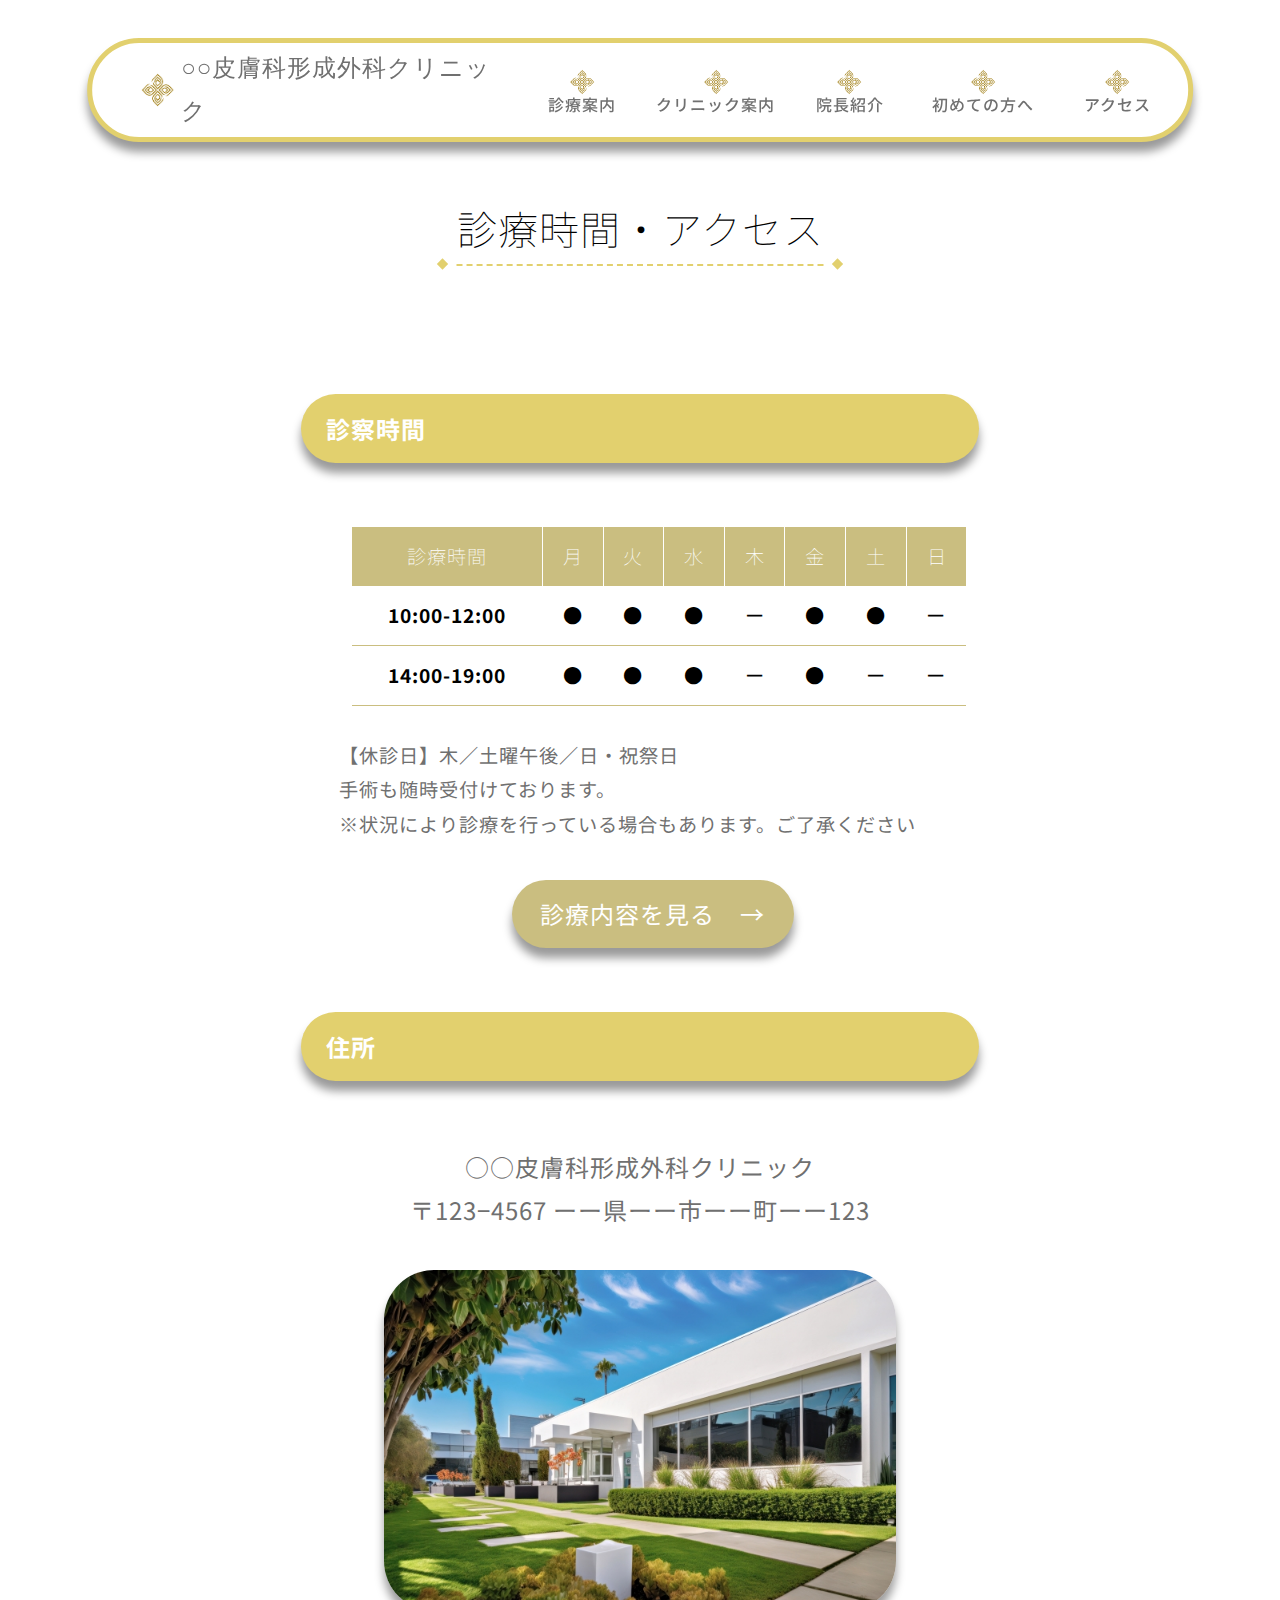
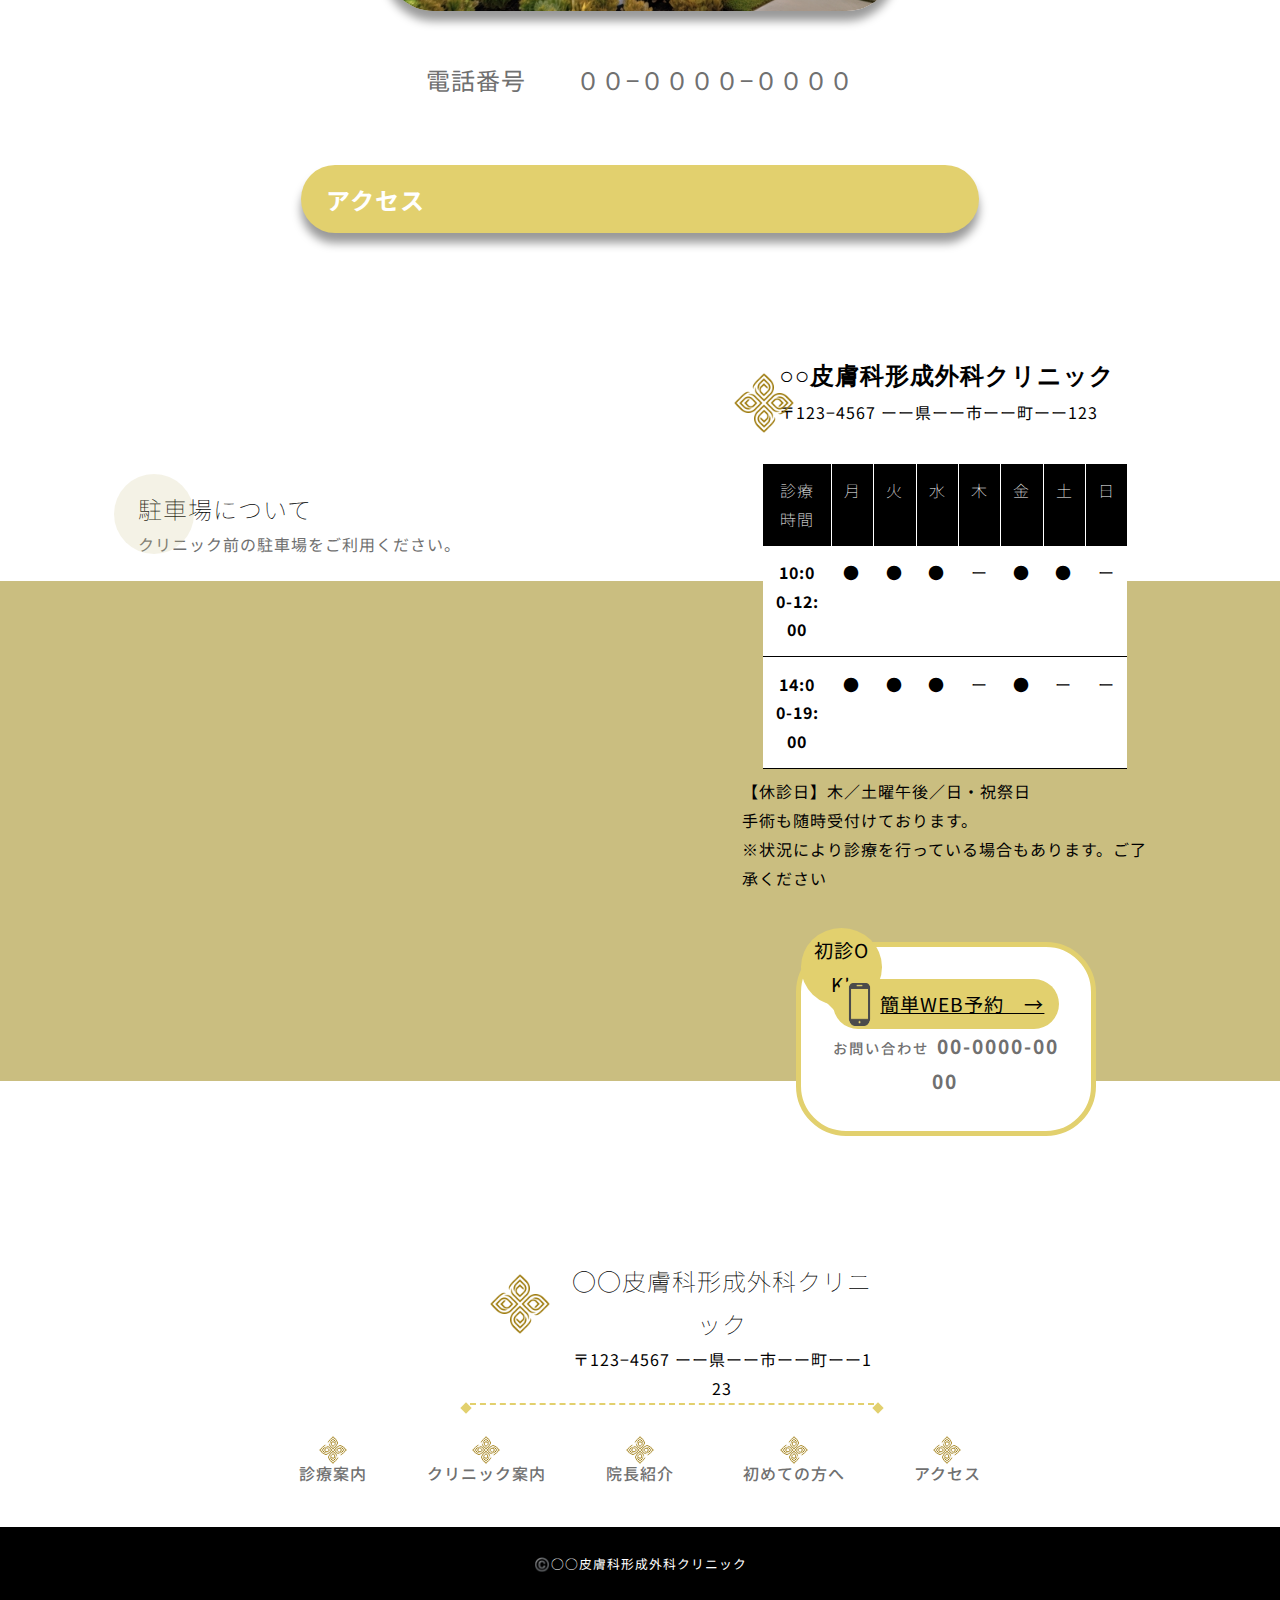
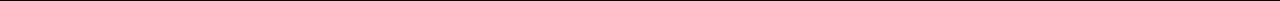
<file: access.html>
<!DOCTYPE html>
<html>
<meta charset="UTF-8">
<title>WithCode -HP①-</title>
<meta name="description" content="WithCodeのHP①の課題です。">
<meta name="keywords" content="IT,プログラミング,フリーランス,副業">
<meta name="viewport" content="width=device-width, initial-scale=1.0">
<!-- OGP -->
<meta property="og:url" content="本番環境URL">
<meta property="og:type" content="website">
<meta property="og:title" content="WithCode -HP①-">
<meta property="og:description" content="WithCodeのHP①の課題です。">
<meta property="og:site_name" content="HP①">
<meta property="og:image" content="本番環境URL/img/logo.png">
<!-- ICON -->
<link rel="icon" href="favicon.ico">
<link rel="apple-touch-icon" sizes="180×180" href="本番環境URL/img/logo.png">
<!-- CSS-外部 -->
<link rel="preconnect" href="https://fonts.googleapis.com">
<link rel="preconnect" href="https://fonts.gstatic.com" crossorigin>
<link href="https://fonts.googleapis.com/css2?family=Noto+Sans+JP:wght@400;500;700&display=swap" rel="stylesheet">
<link rel="stylesheet" href="https://cdnjs.cloudflare.com/ajax/libs/font-awesome/6.1.1/css/all.min.css">
<!-- CSS-内部 -->
<link rel="stylesheet" type="text/css" href="css/reset.css">
<link rel="stylesheet" type="text/css" href="css/common-main.css">
<link rel="stylesheet" type="text/css" href="css/access.css">
<link rel="stylesheet" type="text/css" href="css/common-sub.css">

<header class="header" id="header">
  <div class="header-wrap">
    <div class="header-wrap__logo">
      <a href="index.html">
        <img src="img/logo-removebg-preview.png" alt="ロゴ画像">
      </a>
    </div>
    <a href="index.html">
      <div class="header-wrap__ttl">
        ○○皮膚科形成外科クリニック
      </div>
    </a>
    <div class="header-wrap__nav">
      <ul class="header-wrap__nav__list">
        <li class="header-wrap__nav__list__item">
          <img src="img/logo-removebg-preview.png">
          <a href="guide.html">診療案内</a>
        </li>
        <li class="header-wrap__nav__list__item">
          <img src="img/logo-removebg-preview.png">
          <a href="intro.html">クリニック案内</a>
        </li>
        <li class="header-wrap__nav__list__item">
          <img src="img/logo-removebg-preview.png">
          <a href="dr.html">院長紹介</a>
        </li>
        <li class="header-wrap__nav__list__item">
          <img src="img/logo-removebg-preview.png">
          <a href="first.html">初めての方へ</a>
        </li>
        <li class="header-wrap__nav__list__item">
          <img src="img/logo-removebg-preview.png">
          <a href="access.html">アクセス</a>
        </li>
      </ul>
    </div>
  </div>
</header>
<body>
  <div class="time-acc">
    <section class="top" id="top">
      <div class="top-wrap __inner">
        <div class="top-wrap__ttl">
          <h2 class="ttl f-ttl">診療時間・アクセス</h2>
        </div>
      </div>
      <div class="top-wrap__sub-ttl">
        <h2 class="ttl d-ttl">診察時間</h2>
      </div>
      <div class="top-wrap__time">
        <div class="acc-wrap__right__block">
          <div class="acc-wrap__right__block__table">
            <table>
              <tr>
                <th><span>診療時間</span></th>
                <td class="week"><span>月</span></td>
                <td class="week"><span>火</span></td>
                <td class="week"><span>水</span></td>
                <td class="week"><span>木</span></td>
                <td class="week"><span>金</span></td>
                <td class="week"><span>土</span></td>
                <td class="week"><span>日</span></td>
              </tr>
              <tr>
                <th>10:00-12:00</th>
                <td>●</td>
                <td>●</td>
                <td>●</td>
                <td>ー</td>
                <td>●</td>
                <td>●</td>
                <td>ー</td>
              </tr>
              <tr>
                <th>14:00-19:00</th>
                <td>●</td>
                <td>●</td>
                <td>●</td>
                <td>ー</td>
                <td>●</td>
                <td>ー</td>
                <td>ー</td>
              </tr>
            </table>
          </div>
        </div>
        <div class="acc-wrap__right__sub">
          <p>【休診日】木／土曜午後／日・祝祭日<br>
            手術も随時受付けております。<br>
            ※状況により診療を行っている場合もあります。ご了承ください</p>
        </div>
      </div>
      <div class="top-wrap__item__btn">
        <a href="guide.html">診療内容を見る　→</a>
      </div>
    </section>
    <section class="add" id="add">
      <div class="add-wrap __inner">
        <div class="add-wrap__sub-ttl">
          <h2 class="ttl d-ttl">住所</h2>
        </div>
        <div class="add-wrap__txt">
          <p>○○皮膚科形成外科クリニック</p>
          <p>〒123−4567 ーー県ーー市ーー町ーー123</p>
        </div>
        <div class="add-wrap__item">
          <img src="img/gaikan.jpg">
        </div>
        <div class="add-wrap__txt">
          <p>電話番号　　００−００００−００００</p>
        </div>
      </div>
    </section>
  </div>
  <section class="map" id="map">
      <div class="map-wrap __inner">
        <div class="add-wrap__sub-ttl">
          <h2 class="ttl d-ttl">アクセス</h2>
        </div>
        <div class="map-wrap__acc">
          <div class="map-wrap__acc__left">
            <div class="map-wrap__acc__right__car">
              <div class="map-wrap__acc__right__car__ttl">
                <h2>駐車場について</h2>
              </div>
              <div class="map-wrap__acc__right__car__txt">
                <p>クリニック前の駐車場をご利用ください。</p>
              </div>
            </div>
            <div class="map-wrap__acc__left__item1">
              <iframe
                src="https://www.google.com/maps/embed?pb=!1m18!1m12!1m3!1d2196.955138675984!2d136.88059321984647!3d35.17079378624114!2m3!1f0!2f0!3f0!3m2!1i1024!2i768!4f13.1!3m3!1m2!1s0x600376e794d78b89%3A0x81f7204bf8261663!2z5ZCN5Y-k5bGL6aeF!5e0!3m2!1sja!2sjp!4v1684241279510!5m2!1sja!2sjp"
                width="600" height="450" style="border:0;" allowfullscreen="" loading="lazy"
                referrerpolicy="no-referrer-when-downgrade"></iframe>
            </div>
          </div>
          <div class="map-wrap__acc__right">
            <div class="map-wrap__acc__right__ttl">
              <div class="map-wrap__acc__right__ttl__log">
                <img src="img/logo-removebg-preview.png">
              </div>
              <div class="map-wrap__acc__right__ttl__name">
                <h2>○○皮膚科形成外科クリニック</h2>
                <p>〒123−4567 ーー県ーー市ーー町ーー123</p>
              </div>
            </div>
            <div class="acc-wrap__right__block">
              <div class="acc-wrap__right__block__table1">
                <table>
                  <tr>
                    <th><span>診療時間</span></th>
                    <td class="week"><span>月</span></td>
                    <td class="week"><span>火</span></td>
                    <td class="week"><span>水</span></td>
                    <td class="week"><span>木</span></td>
                    <td class="week"><span>金</span></td>
                    <td class="week"><span>土</span></td>
                    <td class="week"><span>日</span></td>
                  </tr>
                  <tr>
                    <th>10:00-12:00</th>
                    <td>●</td>
                    <td>●</td>
                    <td>●</td>
                    <td>ー</td>
                    <td>●</td>
                    <td>●</td>
                    <td>ー</td>
                  </tr>
                  <tr>
                    <th>14:00-19:00</th>
                    <td>●</td>
                    <td>●</td>
                    <td>●</td>
                    <td>ー</td>
                    <td>●</td>
                    <td>ー</td>
                    <td>ー</td>
                  </tr>
                </table>
              </div>
            </div>
            <div class="acc-wrap__right__sub1">
              <p>【休診日】木／土曜午後／日・祝祭日<br>
                手術も随時受付けております。<br>
                ※状況により診療を行っている場合もあります。ご了承ください</p>
            </div>
            <div class="top-wrap__con__block__item">
              <div class="top-wrap__con__block__item__bub">
                <p>初診OK!</p>
              </div>
              <div class="top-wrap__con__block__item__ttl">
                <img src="img/sumaho.png">
                <a href="WEB予約">簡単WEB予約　→</a>
              </div>
              <div class="top-wrap__con__block__item__tel">
                <h4>お問い合わせ <strong>00-0000-0000</strong></h4>
              </div>
            </div>
            
          </div>
        </div>
      </div>
    </section>
    <section class="fooder" id="fooder">
      <div class="fooder-wrap __inner">
        <div class="fooder-wrap__ttl">
          <div class="fooder-wrap__ttl__log">
            <div class="fooder-wrap__ttl__log__item">
              <a href="index.html">
                <img src="img/logo-removebg-preview.png">
              </a>
              <div class="fooder-wrap__ttl__log__name">
                <h2>○○皮膚科形成外科クリニック</h2>
                <p>〒123−4567 ーー県ーー市ーー町ーー123</p>
              </div>
            </div>
          </div>
          <div class="fooder-wrap__nav">
            <ul class="header-wrap__nav__list">
              <li class="header-wrap__nav__list__item">
                <img src="img/logo-removebg-preview.png">
                <a href="guide.html">診療案内</a>
              </li>
              <li class="header-wrap__nav__list__item">
                <img src="img/logo-removebg-preview.png">
                <a href="intro.html">クリニック案内</a>
              </li>
              <li class="header-wrap__nav__list__item">
                <img src="img/logo-removebg-preview.png">
                <a href="dr.html">院長紹介</a>
              </li>
              <li class="header-wrap__nav__list__item">
                <img src="img/logo-removebg-preview.png">
                <a href="first.html">初めての方へ</a>
              </li>
              <li class="header-wrap__nav__list__item">
                <img src="img/logo-removebg-preview.png">
                <a href="access.html">アクセス</a>
              </li>
            </ul>
          </div>
          <div class="fooder-wrap__txt">
            <p>©️○○皮膚科形成外科クリニック</p>
          </div>
        </div>
    </section>
  

</body>
</file>
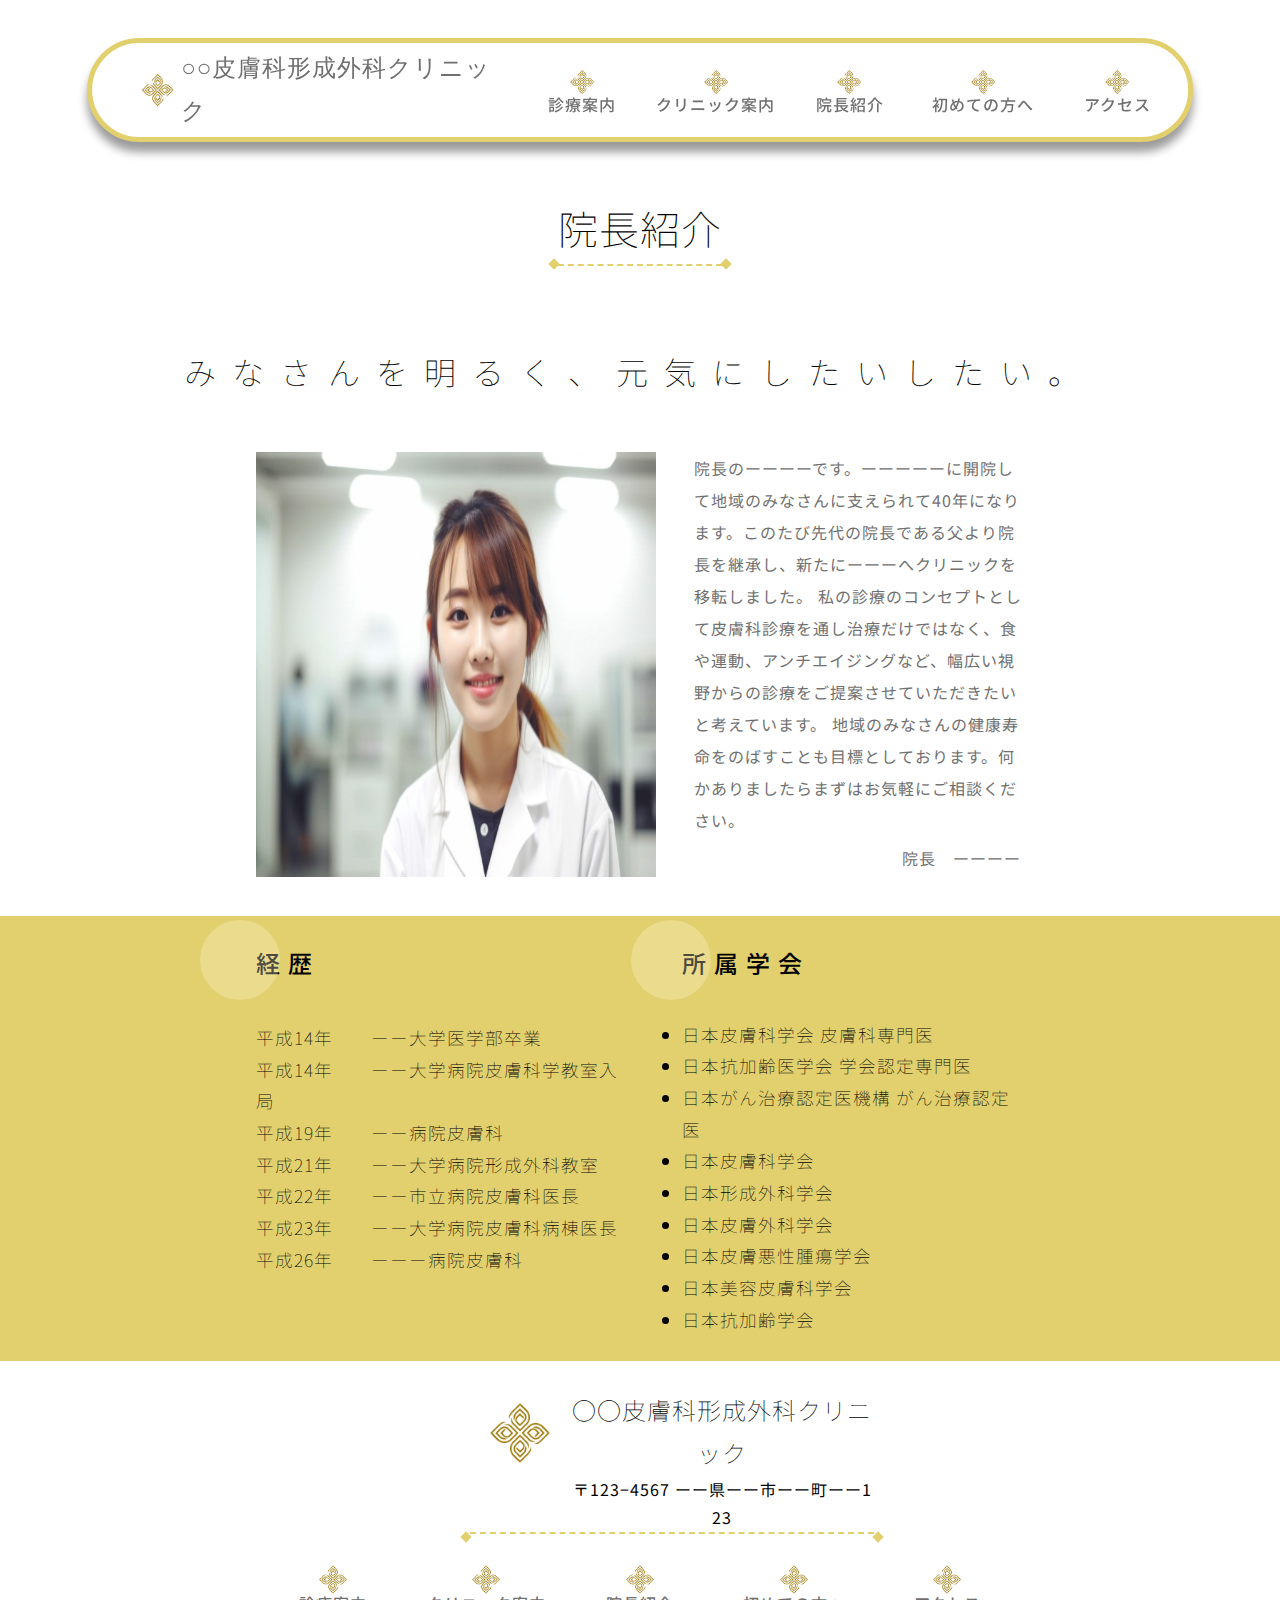
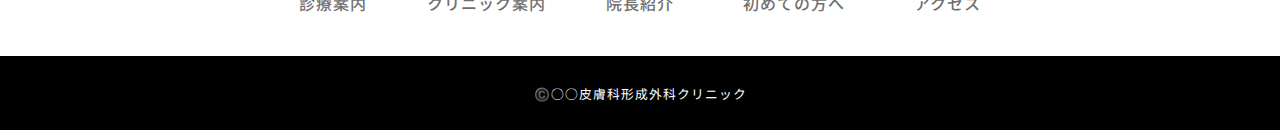
<file: dr.html>
<!DOCTYPE html>
<html>
<meta charset="UTF-8">
<title>WithCode -HP①-</title>
<meta name="description" content="WithCodeのHP①の課題です。">
<meta name="keywords" content="IT,プログラミング,フリーランス,副業">
<meta name="viewport" content="width=device-width, initial-scale=1.0">
<!-- OGP -->
<meta property="og:url" content="本番環境URL">
<meta property="og:type" content="website">
<meta property="og:title" content="WithCode -HP①-">
<meta property="og:description" content="WithCodeのHP①の課題です。">
<meta property="og:site_name" content="HP①">
<meta property="og:image" content="本番環境URL/img/logo.png">
<!-- ICON -->
<link rel="icon" href="favicon.ico">
<link rel="apple-touch-icon" sizes="180×180" href="本番環境URL/img/logo.png">
<!-- CSS-外部 -->
<link rel="preconnect" href="https://fonts.googleapis.com">
<link rel="preconnect" href="https://fonts.gstatic.com" crossorigin>
<link href="https://fonts.googleapis.com/css2?family=Noto+Sans+JP:wght@400;500;700&display=swap" rel="stylesheet">
<link rel="stylesheet" href="https://cdnjs.cloudflare.com/ajax/libs/font-awesome/6.1.1/css/all.min.css">
<!-- CSS-内部 -->
<link rel="stylesheet" type="text/css" href="css/reset.css">
<link rel="stylesheet" type="text/css" href="css/common-main.css">
<link rel="stylesheet" type="text/css" href="css/dr.css">
<link rel="stylesheet" type="text/css" href="css/common-sub.css">

<body>
  <header class="header" id="header">
    <div class="header-wrap">
      <div class="header-wrap__logo">
        <a href="index.html">
          <img src="img/logo-removebg-preview.png" alt="ロゴ画像">
        </a>
      </div>
      <a href="index.html">
        <div class="header-wrap__ttl">
          ○○皮膚科形成外科クリニック
        </div>
      </a>
      <div class="header-wrap__nav">
        <ul class="header-wrap__nav__list">
          <li class="header-wrap__nav__list__item">
            <img src="img/logo-removebg-preview.png">
            <a href="guide.html">診療案内</a>
          </li>
          <li class="header-wrap__nav__list__item">
            <img src="img/logo-removebg-preview.png">
            <a href="intro.html">クリニック案内</a>
          </li>
          <li class="header-wrap__nav__list__item">
            <img src="img/logo-removebg-preview.png">
            <a href="dr.html">院長紹介</a>
          </li>
          <li class="header-wrap__nav__list__item">
            <img src="img/logo-removebg-preview.png">
            <a href="first.html">初めての方へ</a>
          </li>
          <li class="header-wrap__nav__list__item">
            <img src="img/logo-removebg-preview.png">
            <a href="access.html">アクセス</a>
          </li>
        </ul>
      </div>
    </div>
  </header>

  <section class="top" id="top">
    <div class="top-wrap __inner">
      <div class="top-wrap__ttl">
        <h2 class="ttl f-ttl">院長紹介</h2>
      </div>
      <div class="top-wrap__gree">
        <div class="top-wrap__gree__ttl">
          <h2>みなさんを明るく、元気にしたいしたい。</h2>
        </div>
        <div class="top-wrap__gree__main">
          <img src="img/26441917_s.jpg">
          <div class="top-wrap__gree__main__txt">
            <p>院長のーーーーです。ーーーーーに開院して地域のみなさんに支えられて40年になります。このたび先代の院長である父より院長を継承し、新たにーーーへクリニックを移転しました。
            私の診療のコンセプトとして皮膚科診療を通し治療だけではなく、食や運動、アンチエイジングなど、幅広い視野からの診療をご提案させていただきたいと考えています。
            地域のみなさんの健康寿命をのばすことも目標としております。何かありましたらまずはお気軽にご相談ください。</p>
            <div class="top-wrap__gree__main__sign">
              <p>院長　ーーーー</p>
            </div>
          </div>
        </div>
      </div>
    </div>
  </section>
  <section class="care" id="care">
    <div class="care-wrap __inner">
      <div class="care-wrap__left">
        <div class="care-wrap__ttl">
          <h2>経歴</h2>
        </div>
        <div class="care-wrap__left__list">
          <ul>
            <li>平成14年　　ーー大学医学部卒業</li>
            <li>平成14年　　ーー大学病院皮膚科学教室入局</li>
            <li>平成19年　　ーー病院皮膚科</li>
            <li>平成21年　　ーー大学病院形成外科教室</li>
            <li>平成22年　　ーー市立病院皮膚科医長</li>
            <li>平成23年　　ーー大学病院皮膚科病棟医長</li>
            <li>平成26年　　ーーー病院皮膚科</li>
          </ul>
        </div>
      </div>
      <div class="care-wrap__right">
        <div class="care-wrap__ttl">
          <h2>所属学会</h2>
        </div>
        <div class="care-wrap__right__list">
          <ul>
            <li>日本皮膚科学会 皮膚科専門医</li>
            <li>日本抗加齢医学会 学会認定専門医</li>
            <li>日本がん治療認定医機構 がん治療認定医</li>
            <li>日本皮膚科学会</li>
            <li>日本形成外科学会</li>
            <li>日本皮膚外科学会</li>
            <li>日本皮膚悪性腫瘍学会</li>
            <li>日本美容皮膚科学会</li>
            <li>日本抗加齢学会</li>
          </ul>
        </div>
      </div>
    </div>
  </section>
  <section class="fooder" id="fooder">
    <div class="fooder-wrap __inner">
      <div class="fooder-wrap__ttl">
        <div class="fooder-wrap__ttl__log">
          <div class="fooder-wrap__ttl__log__item">
            <a href="index.html">
              <img src="img/logo-removebg-preview.png">
            </a>
            <div class="fooder-wrap__ttl__log__name">
              <h2>○○皮膚科形成外科クリニック</h2>
              <p>〒123−4567 ーー県ーー市ーー町ーー123</p>
            </div>
          </div>
        </div>
        <div class="fooder-wrap__nav">
          <ul class="header-wrap__nav__list">
            <li class="header-wrap__nav__list__item">
              <img src="img/logo-removebg-preview.png">
              <a href="guide.html">診療案内</a>
            </li>
            <li class="header-wrap__nav__list__item">
              <img src="img/logo-removebg-preview.png">
              <a href="intro.html">クリニック案内</a>
            </li>
            <li class="header-wrap__nav__list__item">
              <img src="img/logo-removebg-preview.png">
              <a href="dr.html">院長紹介</a>
            </li>
            <li class="header-wrap__nav__list__item">
              <img src="img/logo-removebg-preview.png">
              <a href="first.html">初めての方へ</a>
            </li>
            <li class="header-wrap__nav__list__item">
              <img src="img/logo-removebg-preview.png">
              <a href="access.html">アクセス</a>
            </li>
          </ul>
        </div>
        <div class="fooder-wrap__txt">
          <p>©️○○皮膚科形成外科クリニック</p>
        </div>
      </div>
  </section>
</body>
</file>
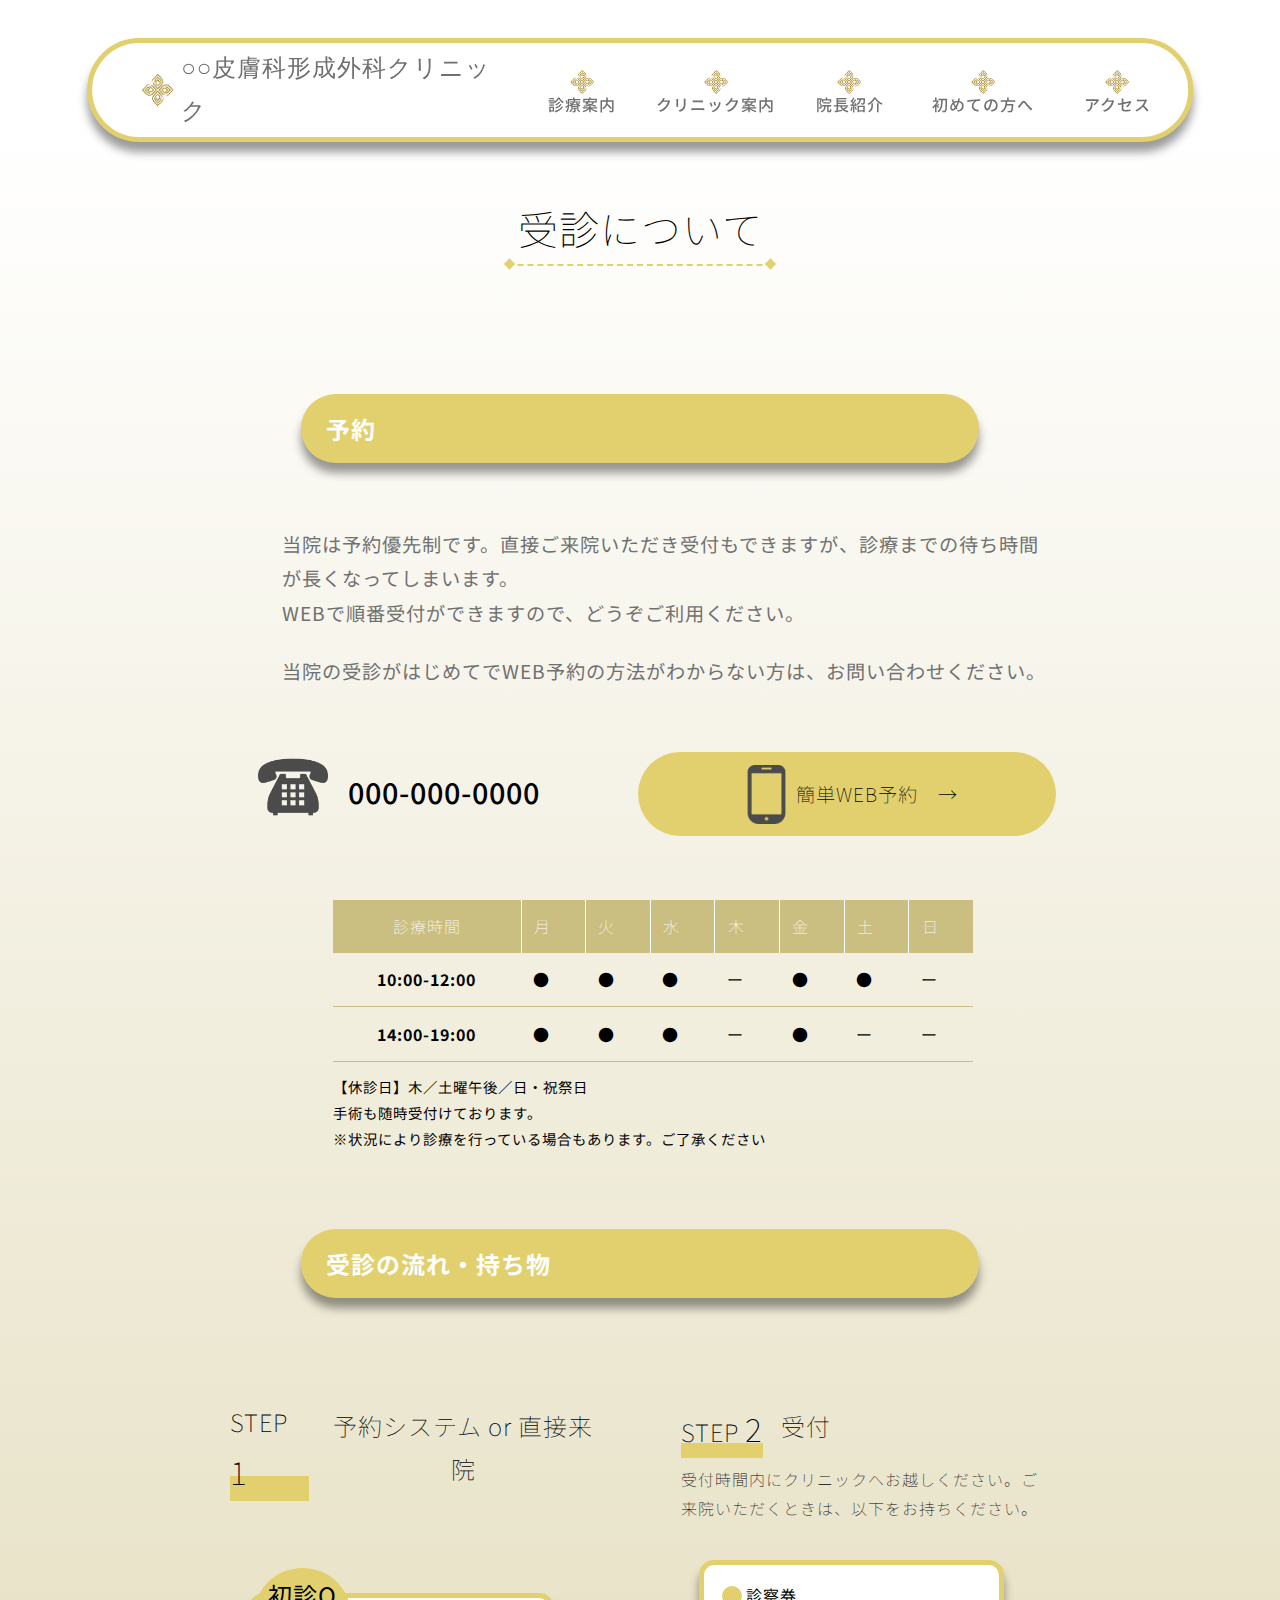
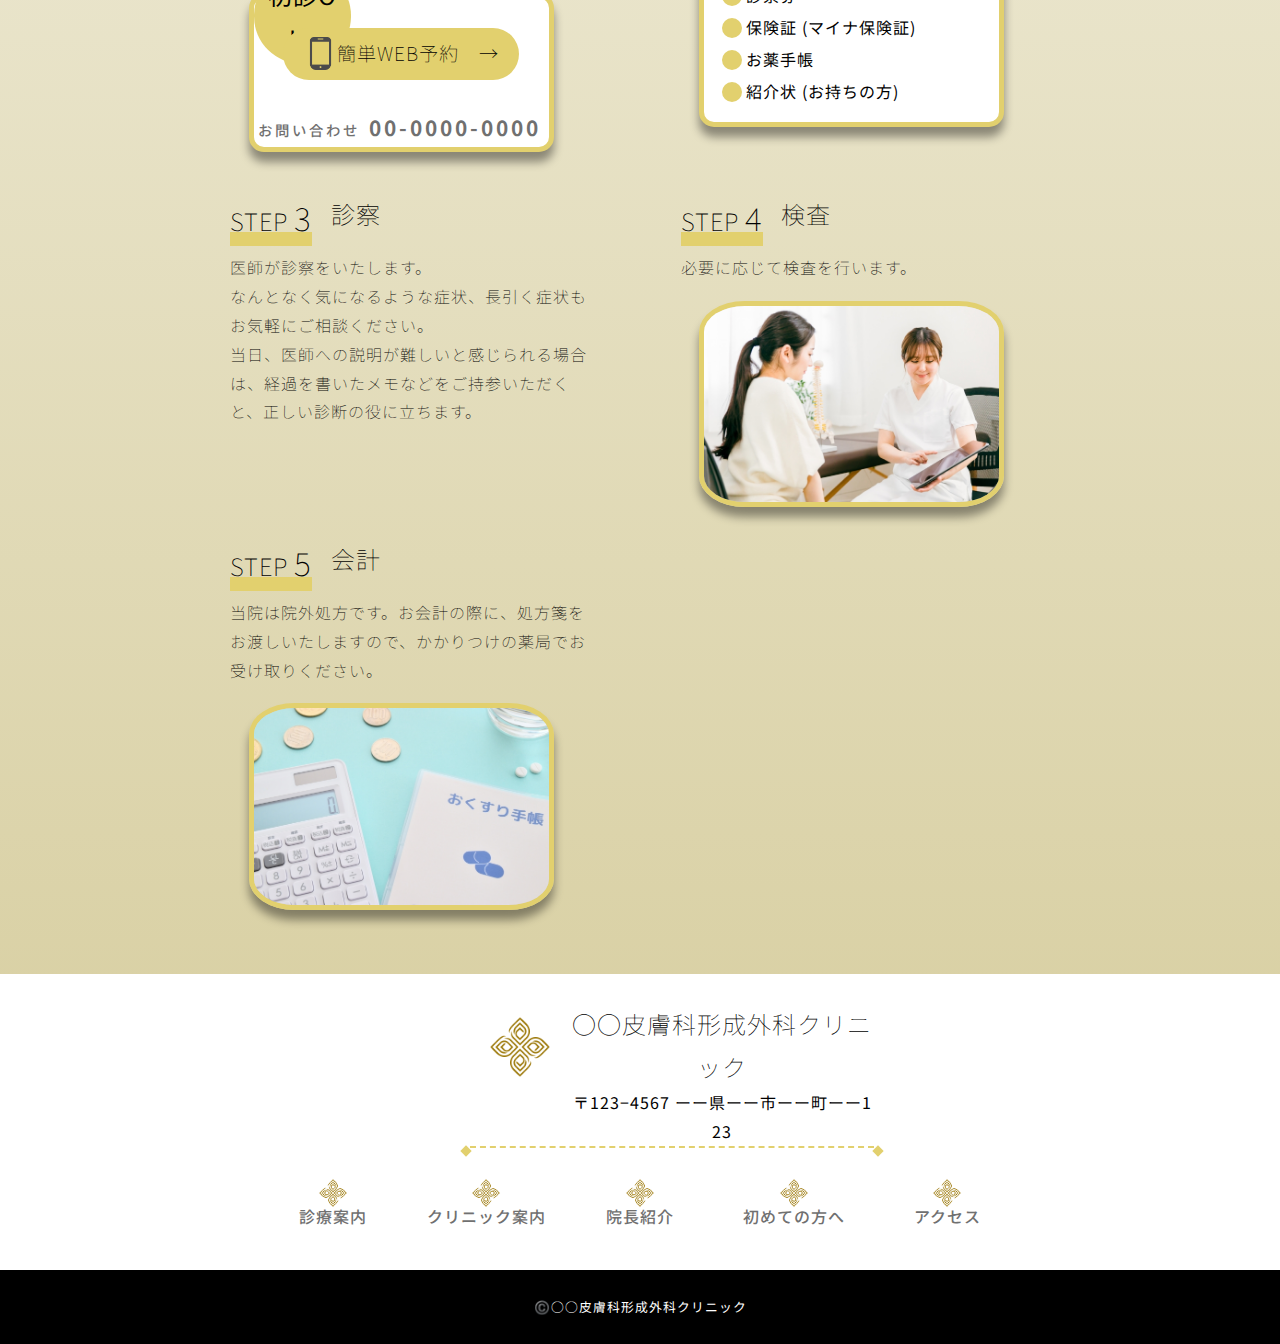
<file: first.html>
<!DOCTYPE html>
<html>
<meta charset="UTF-8">
<title>WithCode -HP①-</title>
<meta name="description" content="WithCodeのHP①の課題です。">
<meta name="keywords" content="IT,プログラミング,フリーランス,副業">
<meta name="viewport" content="width=device-width, initial-scale=1.0">
<!-- OGP -->
<meta property="og:url" content="本番環境URL">
<meta property="og:type" content="website">
<meta property="og:title" content="WithCode -HP①-">
<meta property="og:description" content="WithCodeのHP①の課題です。">
<meta property="og:site_name" content="HP①">
<meta property="og:image" content="本番環境URL/img/logo.png">
<!-- ICON -->
<link rel="icon" href="favicon.ico">
<link rel="apple-touch-icon" sizes="180×180" href="本番環境URL/img/logo.png">
<!-- CSS-外部 -->
<link rel="preconnect" href="https://fonts.googleapis.com">
<link rel="preconnect" href="https://fonts.gstatic.com" crossorigin>
<link href="https://fonts.googleapis.com/css2?family=Noto+Sans+JP:wght@400;500;700&display=swap" rel="stylesheet">
<link rel="stylesheet" href="https://cdnjs.cloudflare.com/ajax/libs/font-awesome/6.1.1/css/all.min.css">
<!-- CSS-内部 -->
<link rel="stylesheet" type="text/css" href="css/reset.css">
<link rel="stylesheet" type="text/css" href="css/common-main.css">
<link rel="stylesheet" type="text/css" href="css/first.css">
<link rel="stylesheet" type="text/css" href="css/common-sub.css">

<header class="header" id="header">
  <div class="header-wrap">
    <div class="header-wrap__logo">
      <a href="index.html">
        <img src="img/logo-removebg-preview.png" alt="ロゴ画像">
      </a>
    </div>
    <a href="index.html">
      <div class="header-wrap__ttl">
        ○○皮膚科形成外科クリニック
      </div>
    </a>
    <div class="header-wrap__nav">
      <ul class="header-wrap__nav__list">
        <li class="header-wrap__nav__list__item">
          <img src="img/logo-removebg-preview.png">
          <a href="guide.html">診療案内</a>
        </li>
        <li class="header-wrap__nav__list__item">
          <img src="img/logo-removebg-preview.png">
          <a href="intro.html">クリニック案内</a>
        </li>
        <li class="header-wrap__nav__list__item">
          <img src="img/logo-removebg-preview.png">
          <a href="dr.html">院長紹介</a>
        </li>
        <li class="header-wrap__nav__list__item">
          <img src="img/logo-removebg-preview.png">
          <a href="first.html">初めての方へ</a>
        </li>
        <li class="header-wrap__nav__list__item">
          <img src="img/logo-removebg-preview.png">
          <a href="access.html">アクセス</a>
        </li>
      </ul>
    </div>
  </div>
</header>
<body>
  <section class="top" id="top">
    <div class="top-wrap __inner">
      <div class="top-wrap__ttl">
        <h2 class="ttl f-ttl">受診について</h2>
      </div>
      <dib class="top-wrap__res">
        <h2 class="ttl d-ttl">予約</h2>
      </dib>
      <div class="top-wrap__res__txt">
        <p>当院は予約優先制です。直接ご来院いただき受付もできますが、診療までの待ち時間が長くなってしまいます。<br>WEBで順番受付ができますので、どうぞご利用ください。</p>
        <p>当院の受診がはじめてでWEB予約の方法がわからない方は、お問い合わせください。</p>
      </div>
      <div class="top-wrap__res__item">
        <div class="top-wrap__res__item__left">
          <img src="img/tel.png">
          <a href="tel:0000000000">
            000-000-0000
          </a>
        </div>
        <div class="top-wrap__res__item__right">
          <div class="res__block__item__ttl">
            <img src="img/sumaho.png">
            <a href="WEB予約">簡単WEB予約　→</a>
          </div>
        </div>
      </div>
      <div class="top-wrap__time">
        <div class="acc-wrap__right__block">
          <div class="acc-wrap__right__block__table">
            <table>
              <tr>
                <th><span>診療時間</span></th>
                <td class="week"><span>月</span></td>
                <td class="week"><span>火</span></td>
                <td class="week"><span>水</span></td>
                <td class="week"><span>木</span></td>
                <td class="week"><span>金</span></td>
                <td class="week"><span>土</span></td>
                <td class="week"><span>日</span></td>
              </tr>
              <tr>
                <th>10:00-12:00</th>
                <td>●</td>
                <td>●</td>
                <td>●</td>
                <td>ー</td>
                <td>●</td>
                <td>●</td>
                <td>ー</td>
              </tr>
              <tr>
                <th>14:00-19:00</th>
                <td>●</td>
                <td>●</td>
                <td>●</td>
                <td>ー</td>
                <td>●</td>
                <td>ー</td>
                <td>ー</td>
              </tr>
            </table>
          </div>
        </div>
        <div class="acc-wrap__right__sub">
          <p>【休診日】木／土曜午後／日・祝祭日<br>
            手術も随時受付けております。<br>
            ※状況により診療を行っている場合もあります。ご了承ください</p>
        </div>
      </div>
      <dib class="top-wrap__con__ttl">
        <h2 class="ttl d-ttl">受診の流れ・持ち物</h2>
      </dib>

      <div class="top-wrap__con__step">
        <div class="top-wrap__con__step__list">

          <div class="top-wrap__con__step__list__item">
            <div class="top-wrap__con__step__list__item__top">
              <div class="top-wrap__con__step__list__item__no">
                <h2>STEP <span>1</span></h2>
              </div>
              <div class="top-wrap__con__step__list__item__ttl">
                <h2>予約システム or 直接来院</h2>
              </div>
            </div>
            <div class="top-wrap__con__block">
              <div class="top-wrap__con__block__item">
                <div class="top-wrap__con__block__item__bub">
                  <p>初診OK!</p>
                </div>
                <div class="top-wrap__con__block__item__ttl">
                  <img src="img/sumaho.png">
                  <a href="WEB予約">簡単WEB予約　→</a>
                </div>
                <div class="top-wrap__con__block__item__tel">
                  <h4>お問い合わせ <strong>00-0000-0000</strong></h4>
                </div>
              </div>
            </div>
          </div>

          <div class="top-wrap__con__step__list__item">
            <div class="top-wrap__con__step__list__item__top">
              <div class="top-wrap__con__step__list__item__no">
                <h2>STEP <span>2</span></h2>
              </div>
              <div class="top-wrap__con__step__list__item__ttl">
                <h2>受付</h2>
              </div>
            </div>
            <div class="top-wrap__con__step__list__item__txt">
              <p>受付時間内にクリニックへお越しください。ご来院いただくときは、以下をお持ちください。</p>
            </div>
              <div class="top-wrap__con__block">
                <div class="top-wrap__con__block__item2">
                  <div class="res__block__item__list">
                    <ul>
                      <li>診察券</li>
                      <li>保険証 (マイナ保険証)</li>
                      <li>お薬手帳</li>
                      <li>紹介状 (お持ちの方)</li>
                    </ul>
                  </div>
                </div>
              </div>
          </div>

          <div class="top-wrap__con__step__list__item">
            <div class="top-wrap__con__step__list__item__top">
              <div class="top-wrap__con__step__list__item__no">
                <h2>STEP <span>3</span></h2>
              </div>
              <div class="top-wrap__con__step__list__item__ttl">
                <h2>診察</h2>
              </div>
            </div>
            <div class="top-wrap__con__step__list__item__txt">
              <p>医師が診察をいたします。<br>
              なんとなく気になるような症状、長引く症状もお気軽にご相談ください。<br>
              当日、医師への説明が難しいと感じられる場合は、経過を書いたメモなどをご持参いただくと、正しい診断の役に立ちます。</p>
            </div>
          </div>

          <div class="top-wrap__con__step__list__item">
            <div class="top-wrap__con__step__list__item__top">
              <div class="top-wrap__con__step__list__item__no">
                <h2>STEP <span>4</span></h2>
              </div>
              <div class="top-wrap__con__step__list__item__ttl">
                <h2>検査</h2>
              </div>
            </div>
            <div class="top-wrap__con__step__list__item__txt">
              <p>必要に応じて検査を行います。</p>
            </div>
            <div class="top-wrap__res__block1">
              <img src="img/kensa2.jpg">
            </div>
          </div>

          <div class="top-wrap__con__step__list__item">
            <div class="top-wrap__con__step__list__item__top">
              <div class="top-wrap__con__step__list__item__no">
                <h2>STEP <span>5</span></h2>
              </div>
              <div class="top-wrap__con__step__list__item__ttl">
                <h2>会計</h2>
              </div>
            </div>
            <div class="top-wrap__con__step__list__item__txt">
              <p>当院は院外処方です。お会計の際に、処方箋をお渡しいたしますので、かかりつけの薬局でお受け取りください。</p>
            </div>
            <div class="top-wrap__res__block1">
              <img src="img/shohousen.jpg">
            </div>
          </div>

        </div>
      </div>
    </div>
  </section>
  <section class="fooder" id="fooder">
    <div class="fooder-wrap __inner">
      <div class="fooder-wrap__ttl">
        <div class="fooder-wrap__ttl__log">
          <div class="fooder-wrap__ttl__log__item">
            <a href="index.html">
              <img src="img/logo-removebg-preview.png">
            </a>
            <div class="fooder-wrap__ttl__log__name">
              <h2>○○皮膚科形成外科クリニック</h2>
              <p>〒123−4567 ーー県ーー市ーー町ーー123</p>
            </div>
          </div>
        </div>
        <div class="fooder-wrap__nav">
          <ul class="header-wrap__nav__list">
            <li class="header-wrap__nav__list__item">
              <img src="img/logo-removebg-preview.png">
              <a href="guide.html">診療案内</a>
            </li>
            <li class="header-wrap__nav__list__item">
              <img src="img/logo-removebg-preview.png">
              <a href="intro.html">クリニック案内</a>
            </li>
            <li class="header-wrap__nav__list__item">
              <img src="img/logo-removebg-preview.png">
              <a href="dr.html">院長紹介</a>
            </li>
            <li class="header-wrap__nav__list__item">
              <img src="img/logo-removebg-preview.png">
              <a href="first.html">初めての方へ</a>
            </li>
            <li class="header-wrap__nav__list__item">
              <img src="img/logo-removebg-preview.png">
              <a href="access.html">アクセス</a>
            </li>
          </ul>
        </div>
        <div class="fooder-wrap__txt">
          <p>©️○○皮膚科形成外科クリニック</p>
        </div>
      </div>
  </section>
</body>
</file>
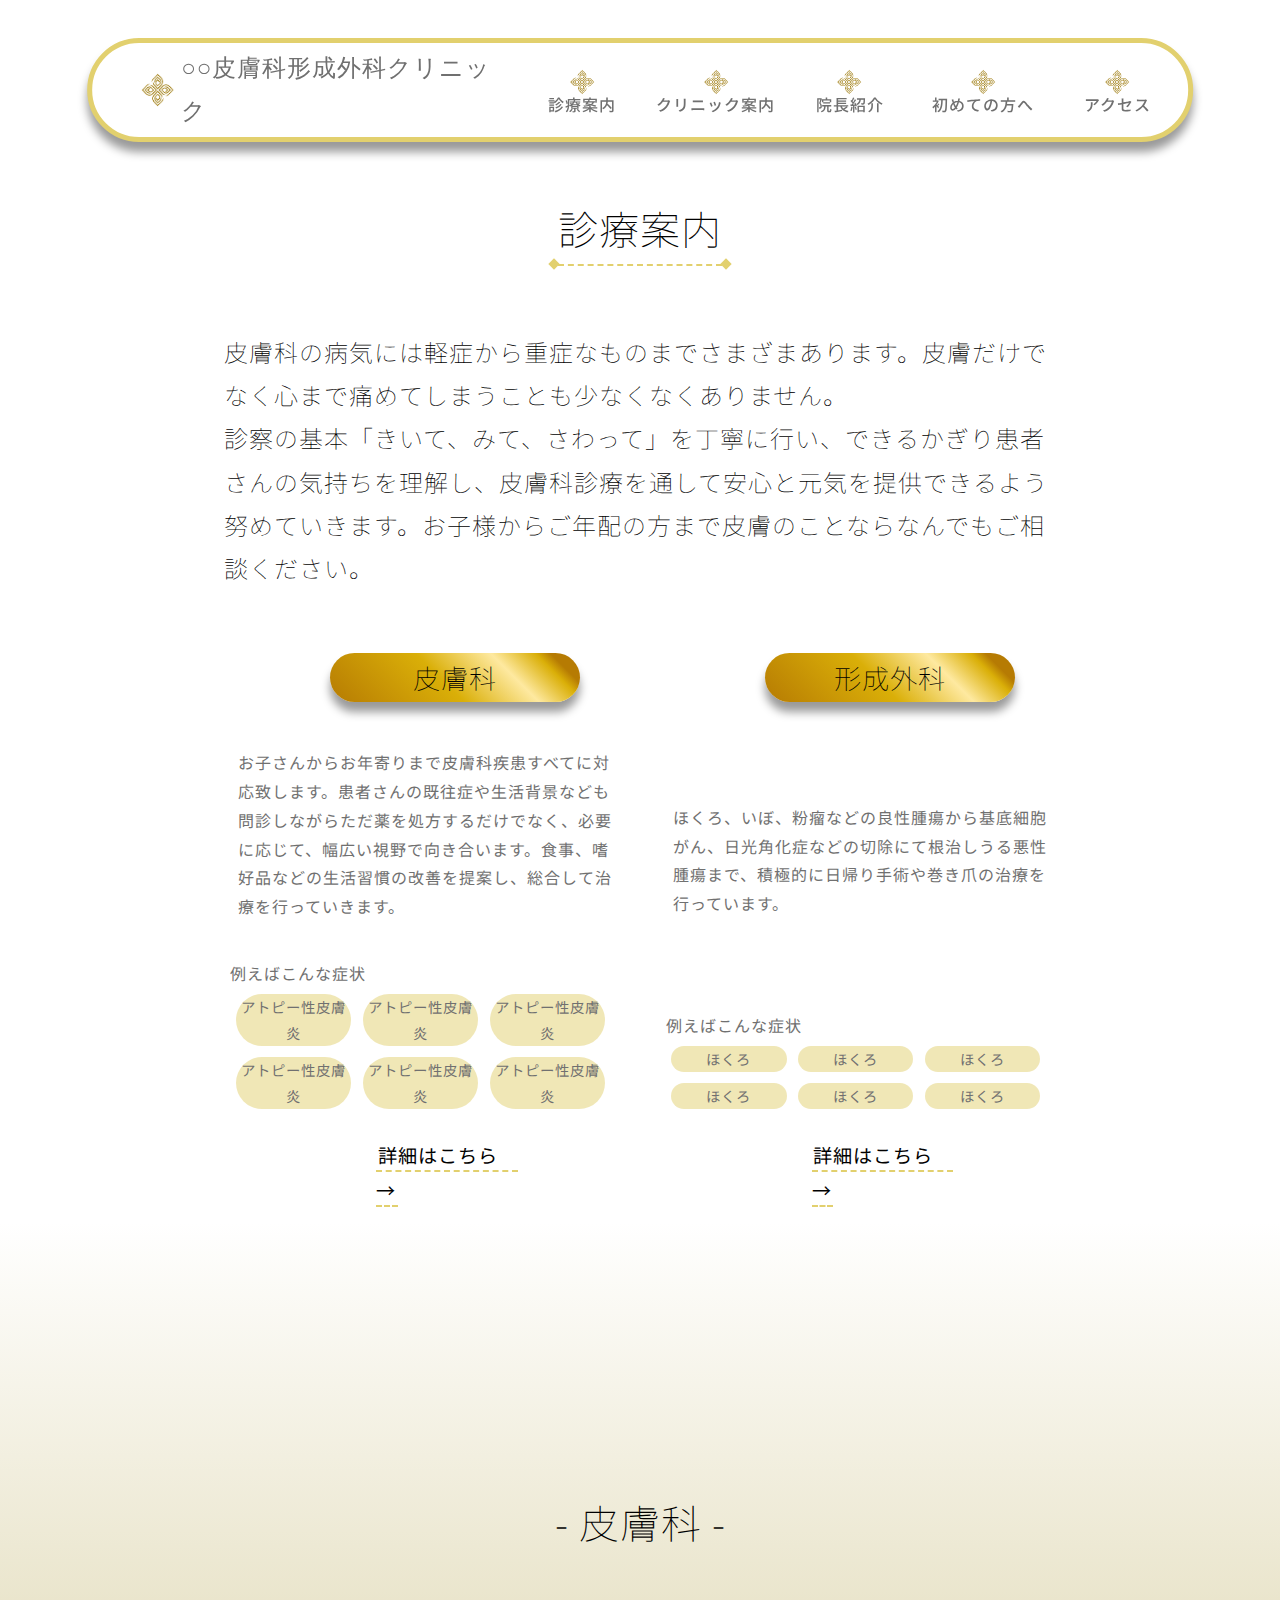
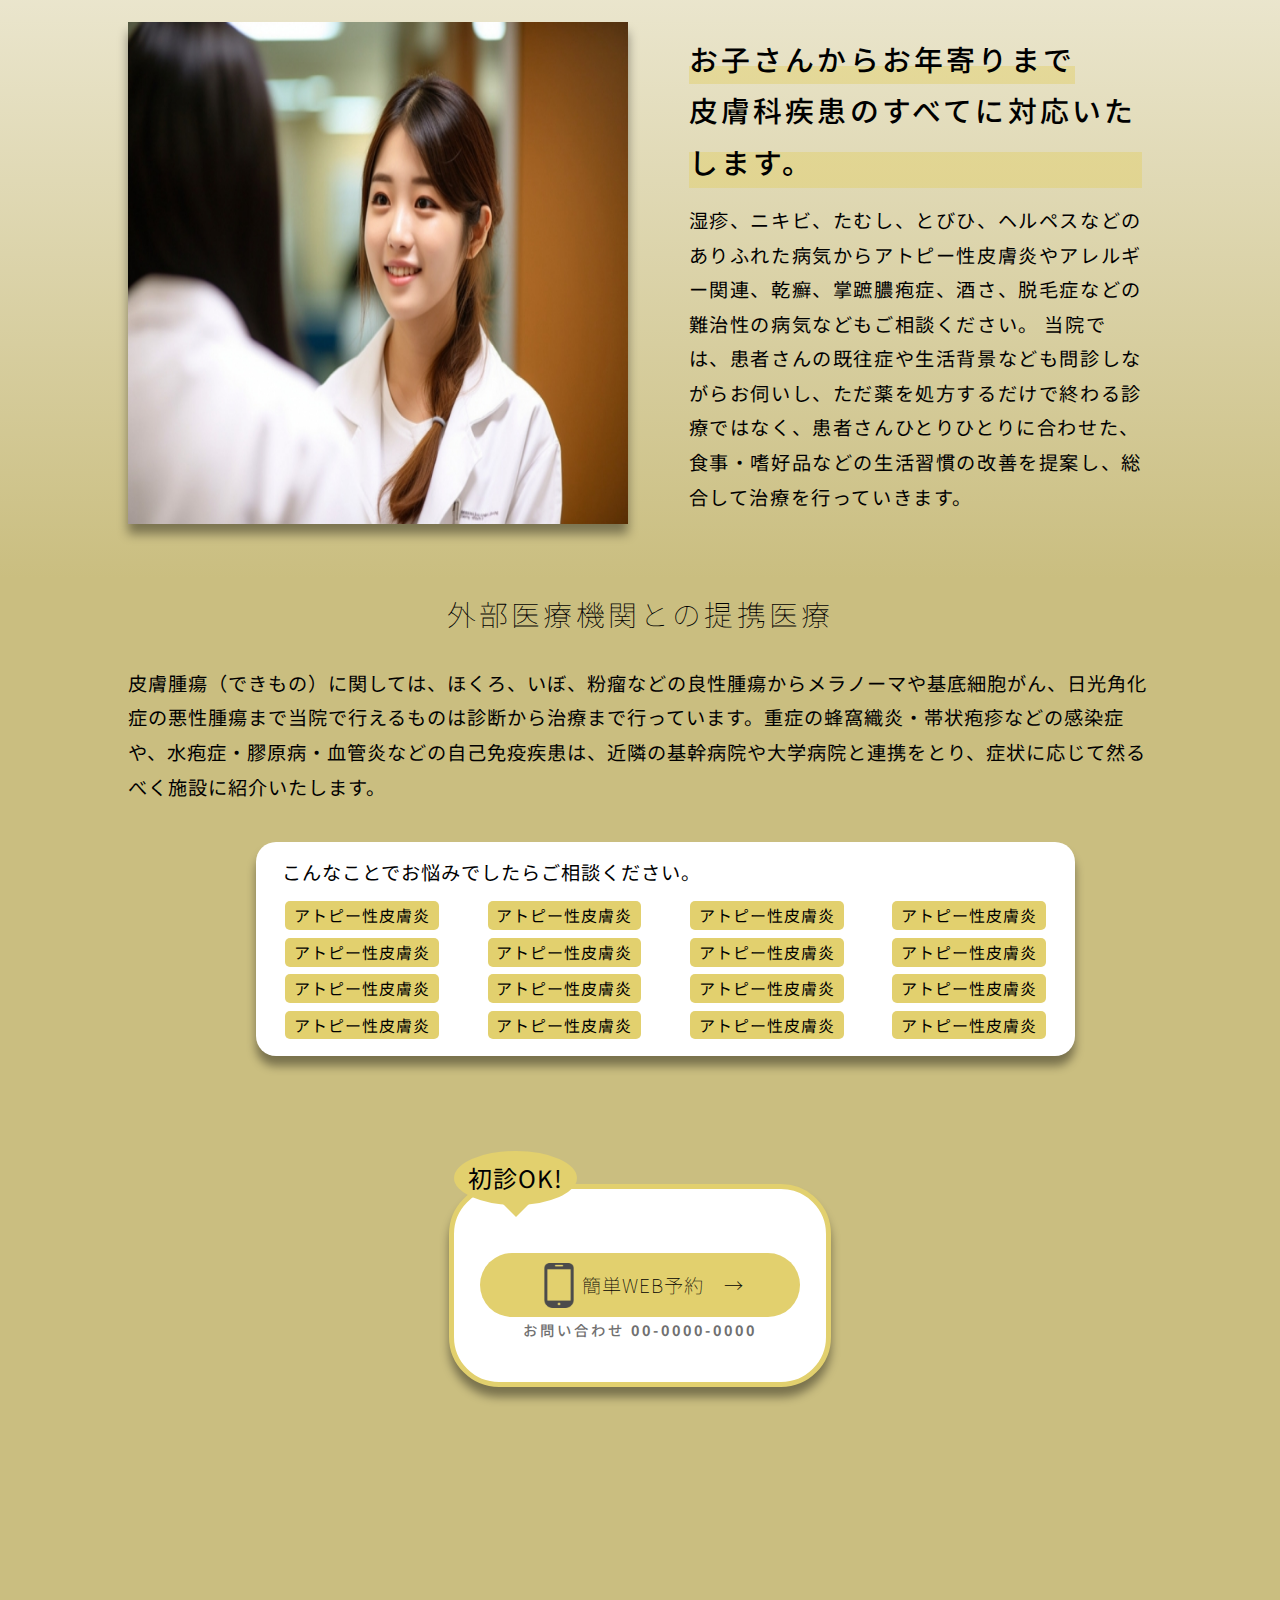
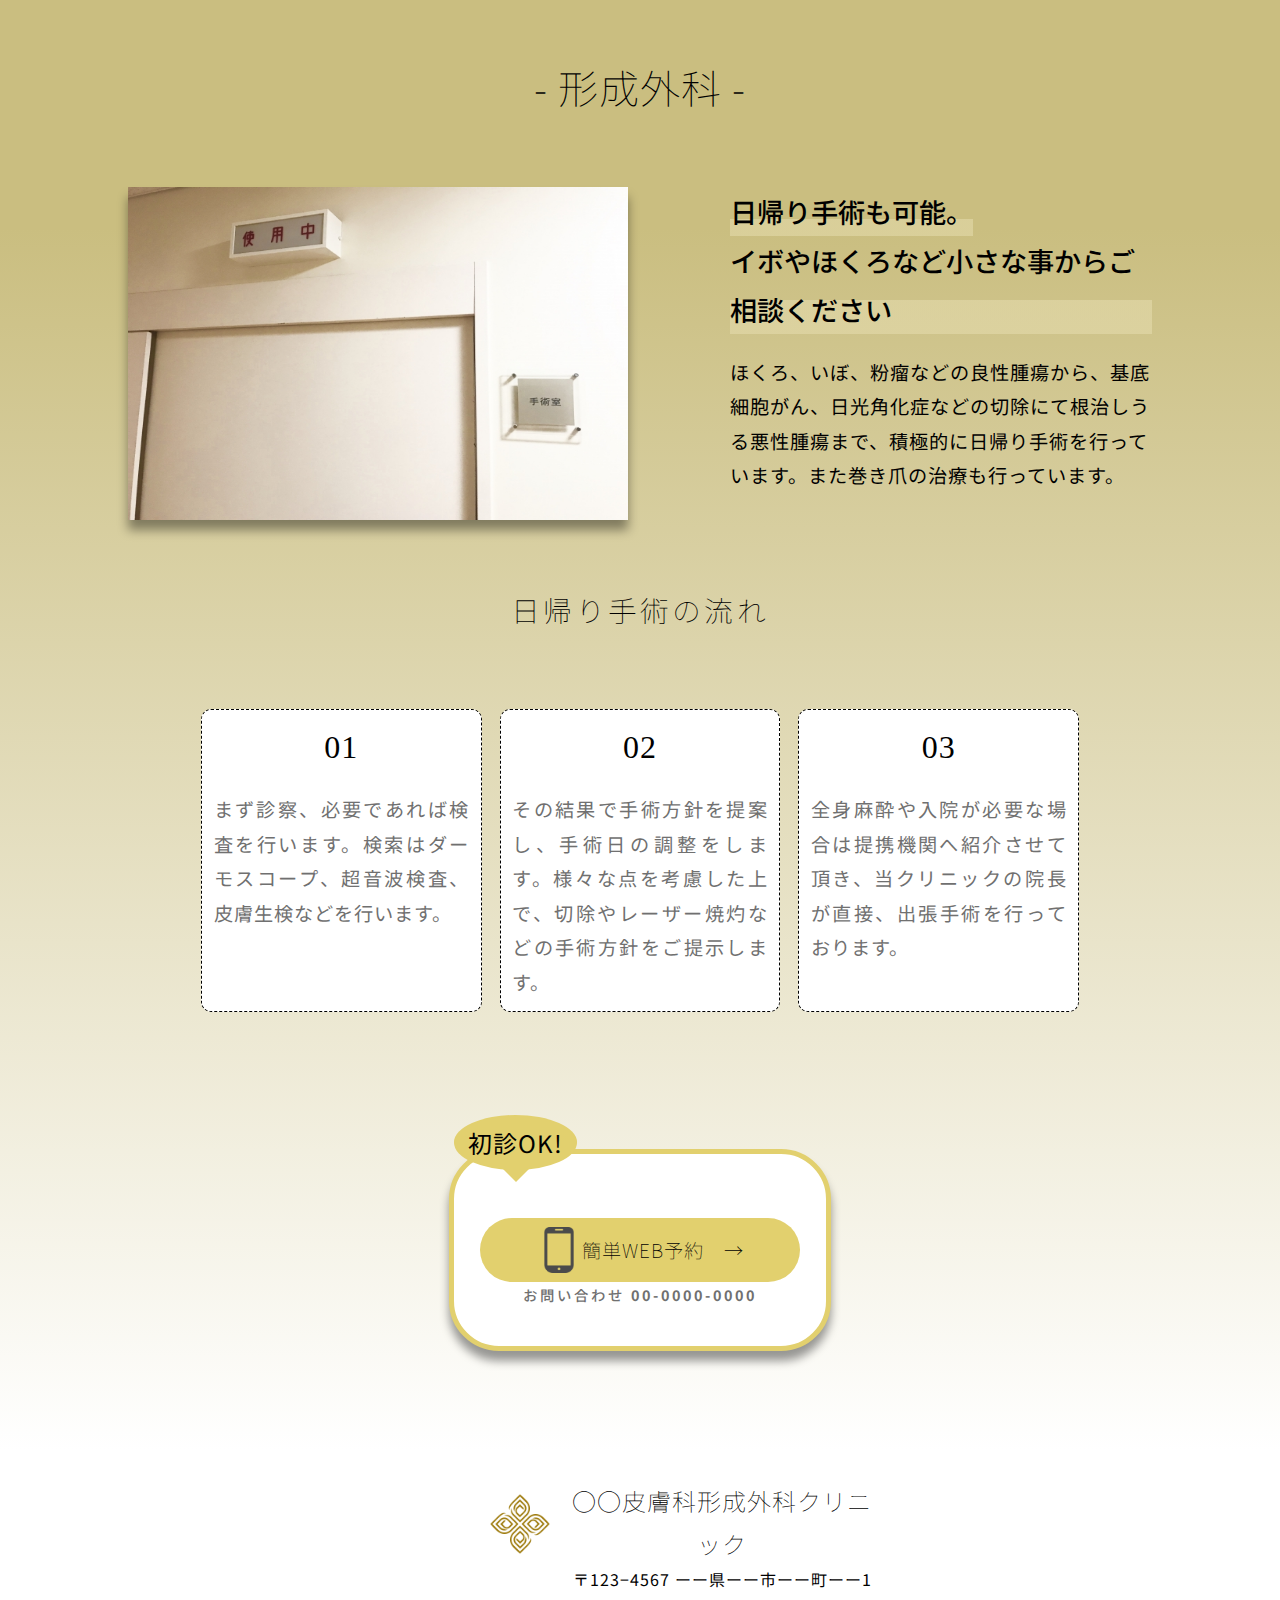
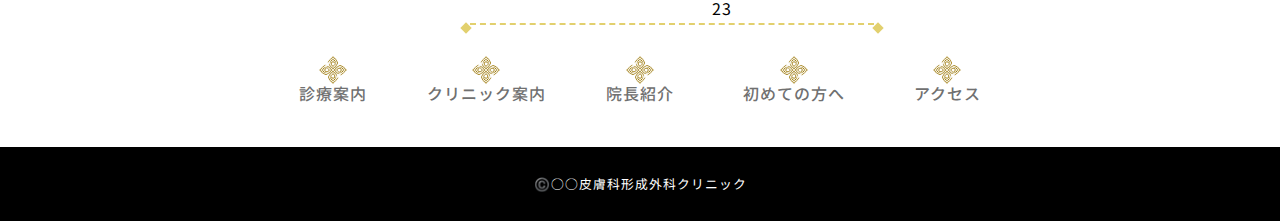
<file: guide.html>
<!DOCTYPE html>
<html>
<meta charset="UTF-8">
<title>WithCode -HP①-</title>
<meta name="description" content="WithCodeのHP①の課題です。">
<meta name="keywords" content="IT,プログラミング,フリーランス,副業">
<meta name="viewport" content="width=device-width, initial-scale=1.0">
<!-- OGP -->
<meta property="og:url" content="本番環境URL">
<meta property="og:type" content="website">
<meta property="og:title" content="WithCode -HP①-">
<meta property="og:description" content="WithCodeのHP①の課題です。">
<meta property="og:site_name" content="HP①">
<meta property="og:image" content="本番環境URL/img/logo.png">
<!-- ICON -->
<link rel="icon" href="favicon.ico">
<link rel="apple-touch-icon" sizes="180×180" href="本番環境URL/img/logo.png">
<!-- CSS-外部 -->
<link rel="preconnect" href="https://fonts.googleapis.com">
<link rel="preconnect" href="https://fonts.gstatic.com" crossorigin>
<link href="https://fonts.googleapis.com/css2?family=Noto+Sans+JP:wght@400;500;700&display=swap" rel="stylesheet">
<link rel="stylesheet" href="https://cdnjs.cloudflare.com/ajax/libs/font-awesome/6.1.1/css/all.min.css">
<!-- CSS-内部 -->
<link rel="stylesheet" type="text/css" href="css/reset.css">
<link rel="stylesheet" type="text/css" href="css/common-main.css">
<link rel="stylesheet" type="text/css" href="css/guide.css">
<link rel="stylesheet" type="text/css" href="css/common-sub.css">

<body>

  <header class="header" id="header">
    <div class="header-wrap">
      <div class="header-wrap__logo">
        <a href="index.html">
          <img src="img/logo-removebg-preview.png" alt="ロゴ画像">
        </a>
      </div>
      <a href="index.html">
        <div class="header-wrap__ttl">
          ○○皮膚科形成外科クリニック
        </div>
      </a>
      <div class="header-wrap__nav">
        <ul class="header-wrap__nav__list">
          <li class="header-wrap__nav__list__item">
            <img src="img/logo-removebg-preview.png">
            <a href="guide.html">診療案内</a>
          </li>
          <li class="header-wrap__nav__list__item">
            <img src="img/logo-removebg-preview.png">
            <a href="intro.html">クリニック案内</a>
          </li>
          <li class="header-wrap__nav__list__item">
            <img src="img/logo-removebg-preview.png">
            <a href="dr.html">院長紹介</a>
          </li>
          <li class="header-wrap__nav__list__item">
            <img src="img/logo-removebg-preview.png">
            <a href="first.html">初めての方へ</a>
          </li>
          <li class="header-wrap__nav__list__item">
            <img src="img/logo-removebg-preview.png">
            <a href="access.html">アクセス</a>
          </li>
        </ul>
      </div>
    </div>
  </header>

  <main>

    <section class="top" id="top">
      <div class="top-wrap __inner">
        <div class="top-wrap__ttl">
          <h2 class="ttl f-ttl">診療案内</h2>
          <div class="top-wrap__ttl__sub">
            <p>皮膚科の病気には軽症から重症なものまでさまざまあります。皮膚だけでなく心まで痛めてしまうことも少なくなくありません。<br>
            診察の基本<span>「きいて、みて、さわって」</span>を丁寧に行い、できるかぎり患者さんの気持ちを理解し、皮膚科診療を通して安心と元気を提供できるよう努めていきます。お子様からご年配の方まで皮膚のことならなんでもご相談ください。</p>
          </div>
        </div>
        <div class="top-wrap__item">
          <div class="top-wrap__left">
            <dib class="top-wrap__left__ttl">
              <h3>皮膚科</h3>
            </dib>
            <div class="top-wrap__left__txt">
              <p>お子さんからお年寄りまで皮膚科疾患すべてに対応致します。患者さんの既往症や生活背景なども問診しながらただ薬を処方するだけでなく、必要に応じて、幅広い視野で向き合います。食事、嗜好品などの生活習慣の改善を提案し、総合して治療を行っていきます。</p>
            </div>
            <div class="top-wrap__block">
              <p>例えばこんな症状</p>
              <div class="top-wrap__block__list">
                <div class="top-wrap__block__list__item">
                  <p>アトピー性皮膚炎</p>
                </div>
                <div class="top-wrap__block__list__item">
                  <p>アトピー性皮膚炎</p>
                </div>
                <div class="top-wrap__block__list__item">
                  <p>アトピー性皮膚炎</p>
                </div>
                <div class="top-wrap__block__list__item">
                  <p>アトピー性皮膚炎</p>
                </div>
                <div class="top-wrap__block__list__item">
                <p>アトピー性皮膚炎</p>
                </div>
                <div class="top-wrap__block__list__item">
                  <p>アトピー性皮膚炎</p>
                </div>
              </div>
            </div>
            <div class="t-btn">
              <a href="guide.html#skin">詳細はこちら　→</a>
            </div>
          </div>
          <div class="top-wrap__right">
            <dib class="top-wrap__right__ttl">
              <h3>形成外科</h3>
            </dib>
            <div class="top-wrap__right__txt">
              <p>
                ほくろ、いぼ、粉瘤などの良性腫瘍から基底細胞がん、日光角化症などの切除にて根治しうる悪性腫瘍まで、積極的に日帰り手術や巻き爪の治療を行っています。
              </p>
            </div>
            <div class="top-wrap__block">
              <p>例えばこんな症状</p>
              <div class="top-wrap__block__list">
                <div class="top-wrap__block__list__item">
                  <p>ほくろ</p>
                </div>
                <div class="top-wrap__block__list__item">
                  <p>ほくろ</p>
                </div>
                <div class="top-wrap__block__list__item">
                  <p>ほくろ</p>
                </div>
                <div class="top-wrap__block__list__item">
                  <p>ほくろ</p>
                </div>
                <div class="top-wrap__block__list__item">
                  <p>ほくろ</p>
                </div>
                <div class="top-wrap__block__list__item">
                  <p>ほくろ</p>
                </div>
              </div>
            </div>
            <div class="t-btn">
              <a href="guide.html#surgery">詳細はこちら　→</a>
            </div>
          </div>
          </div>
        </div>
    </section>

    <section class="skin" id="skin">
      <div class="skin-wrap __inner">
        <div class="skin-wrap__ttl">
          <h2 class="ttl s-ttl">- 皮膚科 -</h2>
        </div>
        <div class="skin-wrap__mes">
          <img src="img/dr1.jpg">
          <div class="skin-wrap__mes__item">
            <div class="skin-wrap__mes__item__ttl">
              <h2>お子さんからお年寄りまで</h2>
              <h2>皮膚科疾患のすべてに対応いたします。</h2>
            </div>
            <div class="skin-wrap__mes__item__text">
              <p>湿疹、ニキビ、たむし、とびひ、ヘルペスなどのありふれた病気からアトピー性皮膚炎やアレルギー関連、乾癬、掌蹠膿疱症、酒さ、脱毛症などの難治性の病気などもご相談ください。
              当院では、患者さんの既往症や生活背景なども問診しながらお伺いし、ただ薬を処方するだけで終わる診療ではなく、患者さんひとりひとりに合わせた、食事・嗜好品などの生活習慣の改善を提案し、総合して治療を行っていきます。</p>
            </div>
          </div>
        </div>
        <div class="skin-wrap__par">
          <div class="skin-wrap__par__ttl">
            <h2>外部医療機関との提携医療</h2>
          </div>
          <div class="skin-wrap__par__txt">
            <p>皮膚腫瘍（できもの）に関しては、ほくろ、いぼ、粉瘤などの良性腫瘍からメラノーマや基底細胞がん、日光角化症の悪性腫瘍まで当院で行えるものは診断から治療まで行っています。重症の蜂窩織炎・帯状疱疹などの感染症や、水疱症・膠原病・血管炎などの自己免疫疾患は、近隣の基幹病院や大学病院と連携をとり、症状に応じて然るべく施設に紹介いたします。</p>
          </div>
        </div>
        <div class="skin-wrap__con">
          <div class="skin-wrap__con__ttl">
            <p>こんなことでお悩みでしたらご相談ください。</p>
          </div>
          <div class="skin-wrap__con__list">
            <div class="skin-wrap__con__list__item">
              <p>アトピー性皮膚炎</p>
            </div>
            <div class="skin-wrap__con__list__item">
              <p>アトピー性皮膚炎</p>
            </div>
            <div class="skin-wrap__con__list__item">
              <p>アトピー性皮膚炎</p>
            </div>
            <div class="skin-wrap__con__list__item">
              <p>アトピー性皮膚炎</p>
            </div>
            <div class="skin-wrap__con__list__item">
              <p>アトピー性皮膚炎</p>
            </div>
            <div class="skin-wrap__con__list__item">
              <p>アトピー性皮膚炎</p>
            </div>
            <div class="skin-wrap__con__list__item">
              <p>アトピー性皮膚炎</p>
            </div>
            <div class="skin-wrap__con__list__item">
              <p>アトピー性皮膚炎</p>
            </div>
            <div class="skin-wrap__con__list__item">
              <p>アトピー性皮膚炎</p>
            </div>
            <div class="skin-wrap__con__list__item">
              <p>アトピー性皮膚炎</p>
            </div>
            <div class="skin-wrap__con__list__item">
              <p>アトピー性皮膚炎</p>
            </div>
            <div class="skin-wrap__con__list__item">
              <p>アトピー性皮膚炎</p>
            </div>
            <div class="skin-wrap__con__list__item">
              <p>アトピー性皮膚炎</p>
            </div>
            <div class="skin-wrap__con__list__item">
              <p>アトピー性皮膚炎</p>
            </div>
            <div class="skin-wrap__con__list__item">
              <p>アトピー性皮膚炎</p>
            </div>
            <div class="skin-wrap__con__list__item">
              <p>アトピー性皮膚炎</p>
            </div>
          </div>
        </div>
        <div class="skin-wrap__res">
          <div class="skin-wrap__res__block">
            <div class="res__block__item">
              <div class="res__block__item__bub">
                <p>初診OK!</p>
              </div>
              <div class="res__block__item__ttl">
                <img src="img/sumaho.png">
                <a href="WEB予約">簡単WEB予約　→</a>
              </div>
              <div class="res__block__item__tel">
                <h4>お問い合わせ <strong>00-0000-0000</strong></h4>
              </div>
            </div>
          </div>
        </div>
      </div>
    </section>

    <section class="surgery" id="surgery">
      <div class="surgery-wrap __inner">
        <div class="surgery-wrap__ttl">
          <h2 class="ttl s-ttl">- 形成外科 -</h2>
        </div>
        <div class="surgery-wrap__mes">
          <img src="img/ope.jpg">
          <div class="surgery-wrap__mes__ttl">
            <h2>日帰り手術も可能。</h2>
            <h2>イボやほくろなど小さな事からご相談ください</h2>
            <div class="surgery-wrap__mes__txt">
              <p>ほくろ、いぼ、粉瘤などの良性腫瘍から、基底細胞がん、日光角化症などの切除にて根治しうる悪性腫瘍まで、積極的に日帰り手術を行っています。また巻き爪の治療も行っています。</p>
            </div>
          </div>
        </div>
        <div class="surgery-wrap__ope">
          <div class="surgery-wrap__ope__ttl">
            <h2>日帰り手術の流れ</h2>
          </div>
          <div class="surgery-wrap__ope__list">
            <div class="surgery-wrap__ope__list__item">
              <div class="surgery-wrap__ope__list__item__no">
                <p>01</p>
              </div>
              <div class="surgery-wrap__ope__list__item__text">
                <p>まず診察、必要であれば検査を行います。検索はダーモスコープ、超音波検査、皮膚生検などを行います。</p>
              </div>
            </div>
            <div class="surgery-wrap__ope__list__item">
              <div class="surgery-wrap__ope__list__item__no">
                <p>02</p>
              </div>
              <div class="surgery-wrap__ope__list__item__text">
                <p>その結果で手術方針を提案し、手術日の調整をします。様々な点を考慮した上で、切除やレーザー焼灼などの手術方針をご提示します。</p>
              </div>
            </div>
              <div class="surgery-wrap__ope__list__item">
                <div class="surgery-wrap__ope__list__item__no">
                  <p>03</p>
                </div>
                <div class="surgery-wrap__ope__list__item__text">
                  <p>全身麻酔や入院が必要な場合は提携機関へ紹介させて頂き、当クリニックの院長が直接、出張手術を行っております。</p>
                </div>
              </div>
            </div>
            <div class="skin-wrap__res">
              <div class="skin-wrap__res__block">
                <div class="res__block__item">
                  <div class="res__block__item__bub">
                    <p>初診OK!</p>
                  </div>
                  <div class="res__block__item__ttl">
                    <img src="img/sumaho.png">
                    <a href="WEB予約">簡単WEB予約　→</a>
                  </div>
                  <div class="res__block__item__tel">
                    <h4>お問い合わせ <strong>00-0000-0000</strong></h4>
                  </div>
                </div>
              </div>
            </div>
          </div>

        </div>
      </div>
    </section>

    <section class="fooder" id="fooder">
      <div class="fooder-wrap __inner">
        <div class="fooder-wrap__ttl">
          <div class="fooder-wrap__ttl__log">
            <div class="fooder-wrap__ttl__log__item">
              <a href="index.html">
                <img src="img/logo-removebg-preview.png">
              </a>
              <div class="fooder-wrap__ttl__log__name">
                <h2>○○皮膚科形成外科クリニック</h2>
                <p>〒123−4567 ーー県ーー市ーー町ーー123</p>
              </div>
            </div>
          </div>
          <div class="fooder-wrap__nav">
            <ul class="header-wrap__nav__list">
              <li class="header-wrap__nav__list__item">
                <img src="img/logo-removebg-preview.png">
                <a href="guide.html">診療案内</a>
              </li>
              <li class="header-wrap__nav__list__item">
                <img src="img/logo-removebg-preview.png">
                <a href="intro.html">クリニック案内</a>
              </li>
              <li class="header-wrap__nav__list__item">
                <img src="img/logo-removebg-preview.png">
                <a href="dr.html">院長紹介</a>
              </li>
              <li class="header-wrap__nav__list__item">
                <img src="img/logo-removebg-preview.png">
                <a href="first.html">初めての方へ</a>
              </li>
              <li class="header-wrap__nav__list__item">
                <img src="img/logo-removebg-preview.png">
                <a href="access.html">アクセス</a>
              </li>
            </ul>
          </div>
          <div class="fooder-wrap__txt">
            <p>©️○○皮膚科形成外科クリニック</p>
          </div>
        </div>
    </section>

  </main>

</body>
</file>
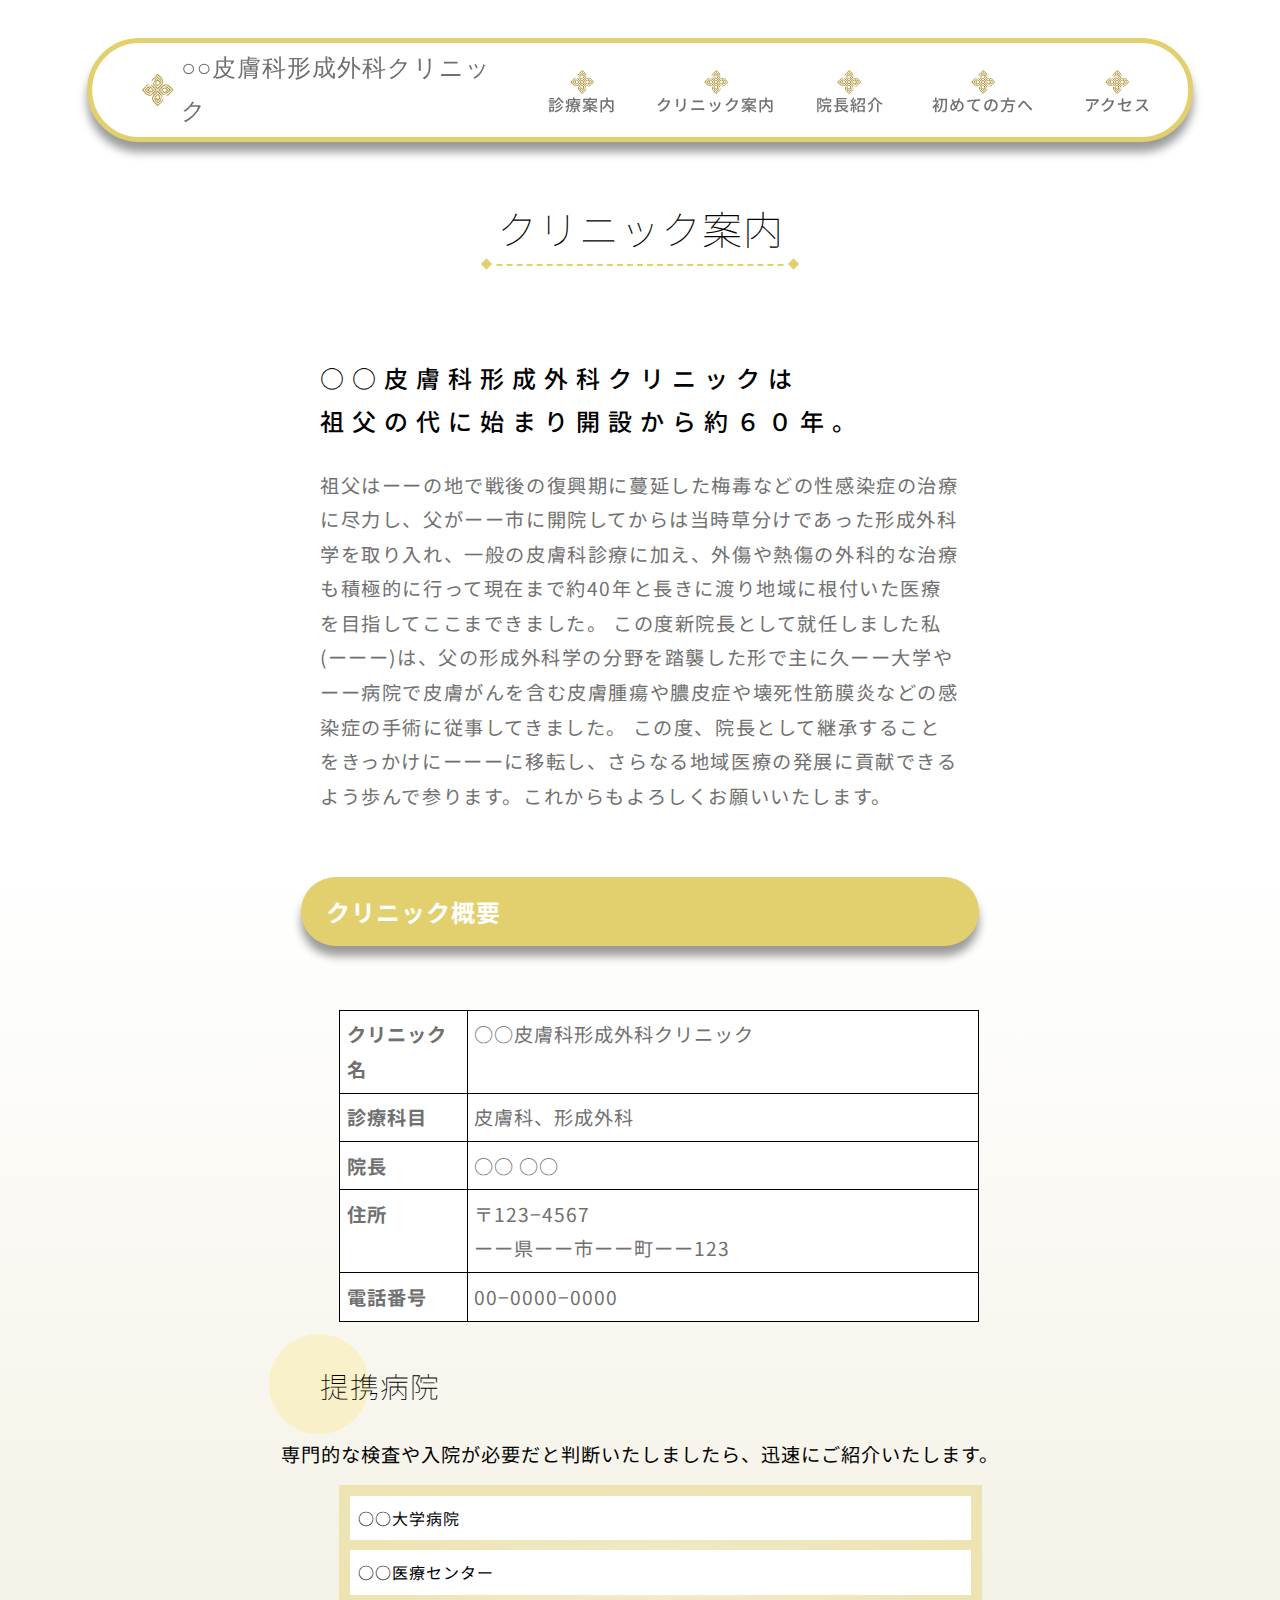
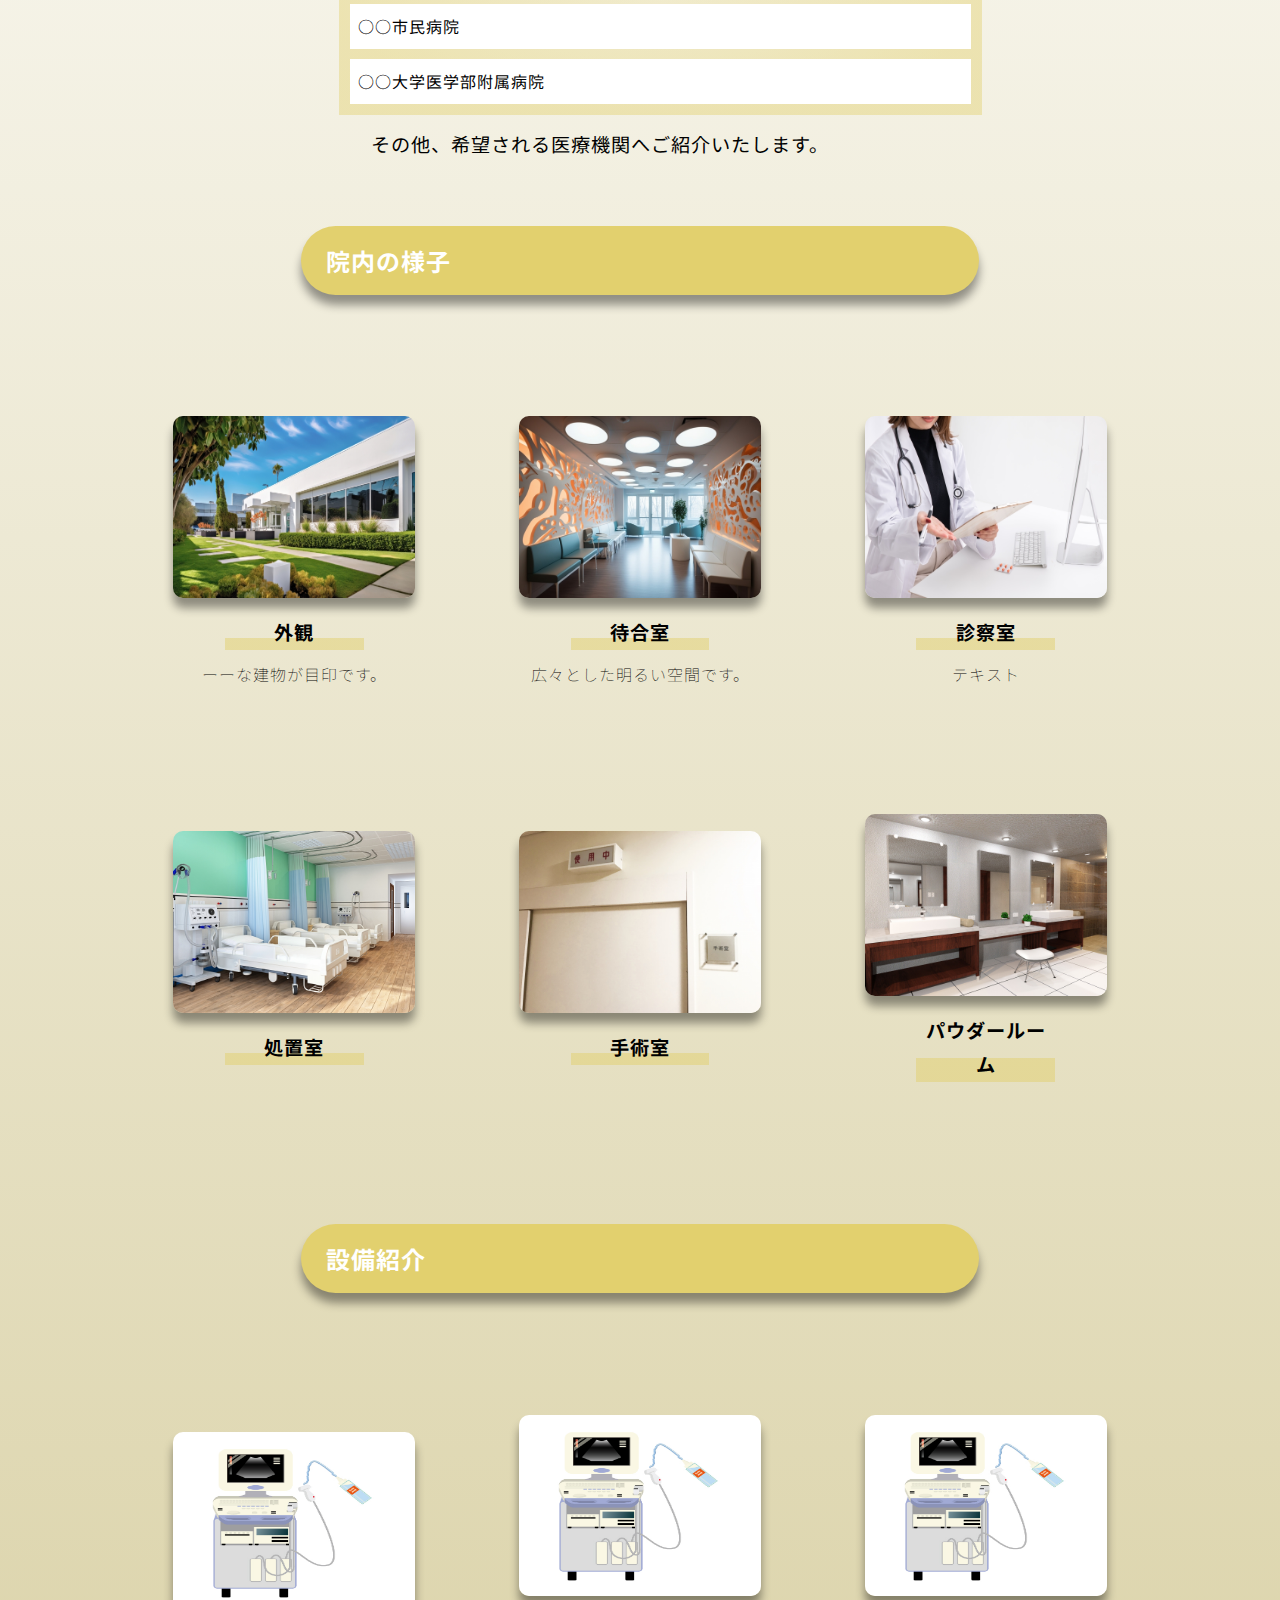
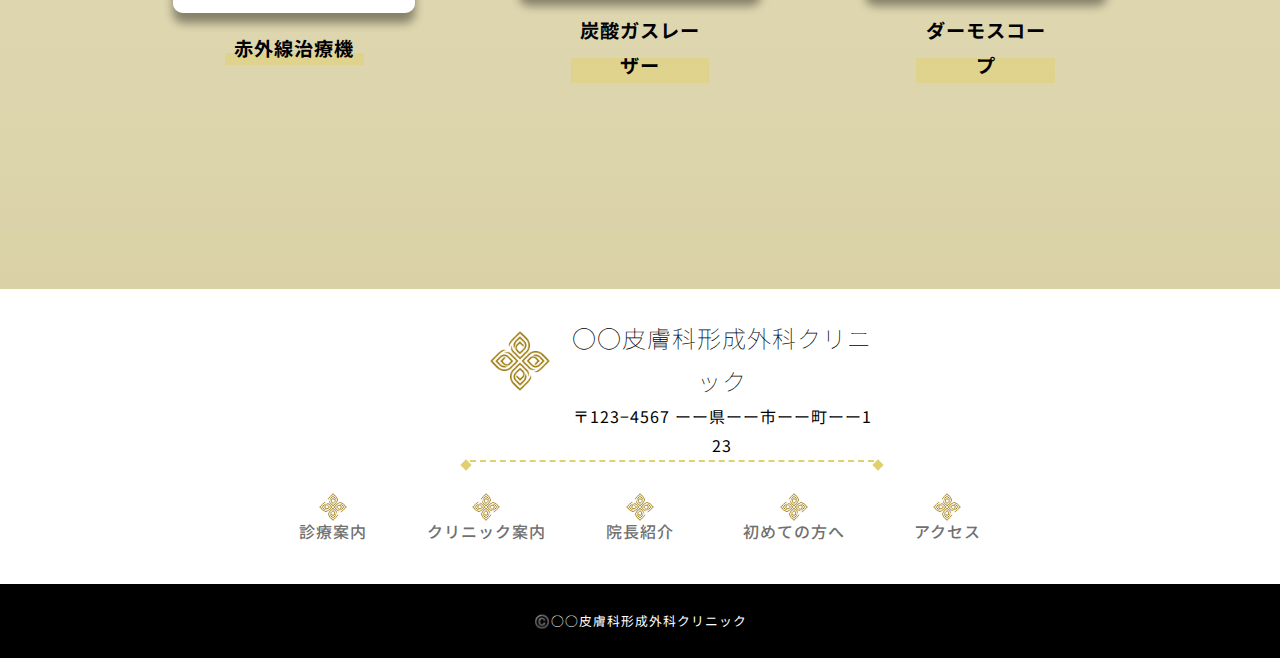
<file: intro.html>
<!DOCTYPE html>
<html>
<meta charset="UTF-8">
<title>WithCode -HP①-</title>
<meta name="description" content="WithCodeのHP①の課題です。">
<meta name="keywords" content="IT,プログラミング,フリーランス,副業">
<meta name="viewport" content="width=device-width, initial-scale=1.0">
<!-- OGP -->
<meta property="og:url" content="本番環境URL">
<meta property="og:type" content="website">
<meta property="og:title" content="WithCode -HP①-">
<meta property="og:description" content="WithCodeのHP①の課題です。">
<meta property="og:site_name" content="HP①">
<meta property="og:image" content="本番環境URL/img/logo.png">
<!-- ICON -->
<link rel="icon" href="favicon.ico">
<link rel="apple-touch-icon" sizes="180×180" href="本番環境URL/img/logo.png">
<!-- CSS-外部 -->
<link rel="preconnect" href="https://fonts.googleapis.com">
<link rel="preconnect" href="https://fonts.gstatic.com" crossorigin>
<link href="https://fonts.googleapis.com/css2?family=Noto+Sans+JP:wght@400;500;700&display=swap" rel="stylesheet">
<link rel="stylesheet" href="https://cdnjs.cloudflare.com/ajax/libs/font-awesome/6.1.1/css/all.min.css">
<!-- CSS-内部 -->
<link rel="stylesheet" type="text/css" href="css/reset.css">
<link rel="stylesheet" type="text/css" href="css/common-main.css">
<link rel="stylesheet" type="text/css" href="css/intro.css">
<link rel="stylesheet" type="text/css" href="css/common-sub.css">

<body>
  <header class="header" id="header">
    <div class="header-wrap">
      <div class="header-wrap__logo">
        <a href="index.html">
          <img src="img/logo-removebg-preview.png" alt="ロゴ画像">
        </a>
      </div>
      <a href="index.html">
        <div class="header-wrap__ttl">
          ○○皮膚科形成外科クリニック
        </div>
      </a>
      <div class="header-wrap__nav">
        <ul class="header-wrap__nav__list">
          <li class="header-wrap__nav__list__item">
            <img src="img/logo-removebg-preview.png">
            <a href="guide.html">診療案内</a>
          </li>
          <li class="header-wrap__nav__list__item">
            <img src="img/logo-removebg-preview.png">
            <a href="intro.html">クリニック案内</a>
          </li>
          <li class="header-wrap__nav__list__item">
            <img src="img/logo-removebg-preview.png">
            <a href="dr.html">院長紹介</a>
          </li>
          <li class="header-wrap__nav__list__item">
            <img src="img/logo-removebg-preview.png">
            <a href="first.html">初めての方へ</a>
          </li>
          <li class="header-wrap__nav__list__item">
            <img src="img/logo-removebg-preview.png">
            <a href="access.html">アクセス</a>
          </li>
        </ul>
      </div>
    </div>
  </header>
  
  <section class="top" id="top">
    <div class="top-wrap __inner">
      <div class="top-wrap__ttl">
        <h2 class="ttl f-ttl">クリニック案内</h2>
        <div class="top-wrap__ttl__sub">
          <div class="top-wrap__ttl__sub__ttl">
            <h2>○○皮膚科形成外科クリニックは<br>
            祖父の代に始まり開設から約６０年。<h2>
          </div>
          <div class="top-wrap__ttl__sub__txt">
            <p>祖父はーーの地で戦後の復興期に蔓延した梅毒などの性感染症の治療に尽力し、父がーー市に開院してからは当時草分けであった形成外科学を取り入れ、一般の皮膚科診療に加え、外傷や熱傷の外科的な治療も積極的に行って現在まで約40年と長きに渡り地域に根付いた医療を目指してここまできました。
            この度新院長として就任しました私(ーーー)は、父の形成外科学の分野を踏襲した形で主に久ーー大学やーー病院で皮膚がんを含む皮膚腫瘍や膿皮症や壊死性筋膜炎などの感染症の手術に従事してきました。
            この度、院長として継承することをきっかけにーーーに移転し、さらなる地域医療の発展に貢献できるよう歩んで参ります。これからもよろしくお願いいたします。</p>
          </div>
      </div>
    </div>
  </section>
      <div class="cl-wrap">
      <section class="ove" id="ove">
        <div class="ove-wrap __inner">
          <div class="ove-wrap__ttl">
            <h2 class="ttl d-ttl">クリニック概要</h2>
          </div>
          <div class="ove-wrap__block">
            <div class="ove-wrap__block__table">
              <table>
                <tr>
                  <th>クリニック名</th>
                  <td>○○皮膚科形成外科クリニック</td>
                </tr>
                <tr>
                  <th>診療科目</th>
                  <td>皮膚科、形成外科</td>
                </tr>
                <tr>
                  <th>院長</th>
                  <td>○○ ○○</td>
                </tr>
                <tr>
                  <th>住所</th>
                  <td>〒123−4567<br>
                    ーー県ーー市ーー町ーー123</td>
                </tr>
                <tr>
                  <th>電話番号</th>
                  <td>00−0000−0000</td>
                </tr>
              </table>
            </div>
          </div>
          <div class="ove-wrap __par">
            <div class="ove-wrap__par__ttl">
              <h2>提携病院</h2>
            </div>
            <div class="ove-wrap__par__txt">
              <p>専門的な検査や入院が必要だと判断いたしましたら、迅速にご紹介いたします。</p>
            </div>
            <div class="ove-wrap__par__list">
              <div class="ove-wrap__par__list__item">
                <p>○○大学病院</p>
              </div>
              <div class="ove-wrap__par__list__item">
                <p>○○医療センター</p>
              </div>
              <div class="ove-wrap__par__list__item">
                <p>○○市民病院</p>
              </div>
              <div class="ove-wrap__par__list__item">
                <p>○○大学医学部附属病院</p>
              </div>
            </div>
            <div class="ove-wrap__par__txt2">
              <p>その他、希望される医療機関へご紹介いたします。</p>
            </div>
          </div>
        </div>
      </section>
      
      <section class="hos" id="hos">
        <div class="hos-wrap __inner">
          <div class="hos-wrap__ttl">
            <h2 class="ttl d-ttl">院内の様子</h2>
          </div>
          <div class="hos-wrap__list">
            <div class="hos-wrap__list__item">
              <img src="img/gaikan.jpg">
              <h2>外観</h2>
              <p>ーーな建物が目印です。</p>
            </div>
            <div class="hos-wrap__list__item">
              <img src="img/matiai.jpg">
              <h2>待合室</h2>
              <p>広々とした明るい空間です。</p>
            </div>
            <div class="hos-wrap__list__item">
              <img src="img/sinsatu.jpg">
              <h2>診察室</h2>
              <p>テキスト</p>
            </div>
            <div class="hos-wrap__list__item">
              <img src="img/shoti.jpg">
              <h2>処置室</h2>
              <p></p>
            </div>
            <div class="hos-wrap__list__item">
              <img src="img/ope.jpg">
              <h2>手術室</h2>
              <p></p>
            </div>
            <div class="hos-wrap__list__item">
              <img src="img/wc.jpg">
              <h2>パウダールーム</h2>
              <p></p>
            </div>
          </div>
          <div class="hos-wrap__ttl">
            <h2 class="ttl d-ttl">設備紹介</h2>
          </div>
          <div class="hos-wrap__list">
            <div class="hos-wrap__list__item">
              <img src="img/iryouki.jpg">
              <h2>赤外線治療機</h2>
              <p></p>
            </div>
            <div class="hos-wrap__list__item">
              <img src="img/iryouki.jpg">
              <h2>炭酸ガスレーザー</h2>
              <p></p>
            </div>
            <div class="hos-wrap__list__item">
              <img src="img/iryouki.jpg">
              <h2>ダーモスコープ</h2>
              <p></p>
            </div>
          </div>
          
        </div>
      </section>
      </div>
      <section class="fooder" id="fooder">
        <div class="fooder-wrap __inner">
          <div class="fooder-wrap__ttl">
            <div class="fooder-wrap__ttl__log">
              <div class="fooder-wrap__ttl__log__item">
                <a href="index.html">
                  <img src="img/logo-removebg-preview.png">
                </a>
                <div class="fooder-wrap__ttl__log__name">
                  <h2>○○皮膚科形成外科クリニック</h2>
                  <p>〒123−4567 ーー県ーー市ーー町ーー123</p>
                </div>
              </div>
            </div>
            <div class="fooder-wrap__nav">
              <ul class="header-wrap__nav__list">
                <li class="header-wrap__nav__list__item">
                  <img src="img/logo-removebg-preview.png">
                  <a href="guide.html">診療案内</a>
                </li>
                <li class="header-wrap__nav__list__item">
                  <img src="img/logo-removebg-preview.png">
                  <a href="intro.html">クリニック案内</a>
                </li>
                <li class="header-wrap__nav__list__item">
                  <img src="img/logo-removebg-preview.png">
                  <a href="dr.html">院長紹介</a>
                </li>
                <li class="header-wrap__nav__list__item">
                  <img src="img/logo-removebg-preview.png">
                  <a href="first.html">初めての方へ</a>
                </li>
                <li class="header-wrap__nav__list__item">
                  <img src="img/logo-removebg-preview.png">
                  <a href="access.html">アクセス</a>
                </li>
              </ul>
            </div>
            <div class="fooder-wrap__txt">
              <p>©️○○皮膚科形成外科クリニック</p>
            </div>
          </div>
      </section>
    
  
  

</body>
</file>
<file: css/common-main.css>
@charset "UTF-8";
html{
  font-size: 100%;
}

body{
  font-family: "Noto Sans JP", sans-serif;
  line-height: 1.8;
  letter-spacing: 1px;
  word-break: break-all;
  background-color: #fff;
  color: #707070;
} 

/* ヘッダー */
.header-wrap{
  position: fixed;
  max-width: 1400px;
  width: 85%;
  display: flex;
  justify-content: space-between;
  align-items: center;
  background-color: #fff;
  box-shadow: 0px 10px 10px rgb(0 0 0 / 40%);
  border-radius: 100px;
  border: solid 5px #E2D06E;
  top: 10%;
  left: 50%;
  transform: translateY(-50%) translateX(-50%);
  padding: 0.3%;
  z-index: 2;
}

.header-wrap__logo{
  width: 5%;
  padding-left: 35px;
}

.header-wrap__logo a{
  transition: all 0.3s;
}

.header-wrap__logo a:hover{
  opacity: 0.7;
}

.header-wrap__logo a img{
  display: block;
  width: 100%;
  height: 100%;
}

.header-wrap a{
  text-decoration: unset;
  color: #707070;
  cursor: pointer;
  transition: all 0.3s;
}

.header-wrap__ttl{
  font-family: 'kaisei opti';
  font-size: 1.5rem;
  margin-left: -1%;
}

.header-wrap__nav{
  width: 62.5%;
}

.header-wrap__nav__list{
  display: flex;
  justify-content: space-between;
  align-items: center;
  list-style: none;
}

.header-wrap__nav__list__item{
  display: flex;
  flex-direction: column;
  align-items: center;
}

.header-wrap__nav__list__item img{
  width: 30%;
}

.header-wrap__nav__list__item a{
  position: relative;
  text-decoration: unset;
  color: #707070;
  font-weight: 500;
  margin-top: -9%;
  cursor: pointer;
  transition: all 0.3s;
}

.header-wrap__nav__list__item a::after{
  position: absolute;
  left: 0;
  content: "";
  width: 100%;
  height: 3px;
  background: linear-gradient(45deg, #B67B03 0%, #DAAF08 45%, #FEE9A0 70%, #DAAF08 85%, #B67B03 90% 100%);
  bottom: 4px;
  opacity: 0;
  visibility: hidden;
  transition: all 0.3s;
}

.header-wrap__nav__list__item a:hover::after{
  visibility: visible;
  bottom: -2.5px;
  opacity: 1;
  z-index: -1;
}

/* 予約 */

.res__block__item {
  display: flex;
  flex-direction: column;
  position: relative;
  background-color: #fff;
  border-radius: 50px;
  border: solid 5px #E2D06E;
  padding: 2%;
  padding-top: 5%;
  padding-bottom: 3%;
  width: 25%;
  box-shadow: 0px 10px 10px rgb(0 0 0 / 40%);
}

.res__block__item__bub {
  position: absolute;
  display: block;
  background-color: #E2D06E;
  width: 30%;
  text-align: center;
  border-radius: 100%;
  padding: 1.5%;
  font-size: 1.5rem;
  left: 0%;
  top: -20%;
  color: black;
}

.res__block__item__bub ::before {
  content: "";
  position: absolute;
  top: 95%;
  left: 50%;
  margin-left: -15px;
  border: 15px solid transparent;
  border-top: 15px solid #E2D06E;
}

.res__block__item__ttl {
  display: flex;
  justify-content: center;
  position: relative;
  background-color: #E2D06E;
  border-radius: 100px;
  align-items: center;
  padding: 3%;
  transition: 1s all linear;
}

.res__block__item__ttl:hover {
  background: linear-gradient(45deg, #B67B03 0%, #DAAF08 45%, #FEE9A0 70%, #DAAF08 85%, #B67B03 90% 100%);
}

.res__block__item__ttl img {
  width: 15%;
  color: black;
}

.res__block__item__ttl a {
  color: black;
  font-size: 1.2rem;
  font-weight: 100;
  text-decoration: none;
  cursor: pointer;
  

}


.res__block__item__tel {
  width: 75%;
  text-align: center;
  width: 100%;
  letter-spacing: 3px;
}

.res__block__item__tel h4 {
  font-weight: 500;
  font-size: 0.9rem;
}

.res__block__item__tel h4 a {
  font-size: 1.3rem;
  padding: 1%;
  text-decoration: unset;
  color: #000;
}

/* タイトル */
.ttl {
  display: flex;
  text-align: center;
  justify-content: center;
}

.f-ttl{
  position: relative;
  font-size: 2.5rem;
  font-weight: 100;
  color: black;
  display: inline-block;
  text-align: center;
  border-bottom: 2px dashed #E2D06E;
  margin-top: 5%;
  margin-bottom: 5%;
  left: 50%;
  transform: translateX(-50%)
}

.f-ttl::before{
  position: absolute;
  content: "";
  width: 8px;
  height: 8px;
  background: #E2D06E;
  transform: rotate(45deg);
  bottom: -6%;
  left: -5%;
}

.f-ttl::after {
  position: absolute;
  content: "";
  width: 8px;
  height: 8px;
  background: #E2D06E;
  transform: rotate(45deg);
  bottom: -6%;
  right: -5%;
}

.d-ttl{
  position: relative;
  background-color: #E2D06E;
  color: #fff;
  padding: 1%;
  font-size: 1.5rem;
  border-radius: 50px;
  width: 50%;
  justify-content: left;
  padding-left: 2%;
  margin: 5% auto;
  box-shadow: 0px 10px 10px rgb(0 0 0 / 40%);
}



/* ボタン */
.btn{
  text-align: center;
  background-color: #E2D06E;
  border-radius: 50px;
  margin-top: auto;
  width: 500px;
  box-shadow: 0px 10px 10px rgb(0 0 0 / 40%);
  padding: 2%;
}

.btn a{
  display: block;
  text-decoration: none;
  font-size: 1.7rem;
  color: black;
  cursor: pointer;
  transition: all 0.3s;
}

.btn:hover{
  background: linear-gradient(45deg, #B67B03 0%, #DAAF08 45%, #FEE9A0 70%, #DAAF08 85%, #B67B03 90% 100%);
}
/* タイトル２ */
.s-ttl{
  font-size: 2.5rem;
  font-weight: 100;
  color: black;
  text-align: center;
  padding-top: 5%;
  margin-bottom: 5%;
}

/* ボタン２ */
.s-btn {
  text-align: center;
  background-color: #fff;
  border-radius: 50px;
  margin-top: 5%;
  margin-bottom: 5%;
  padding: 1%;
  max-width: 30%;
  min-width: 10%;
  margin-left: 34%;
  box-shadow: 0px 10px 10px rgb(0 0 0 / 40%);
}

.s-btn a {
  text-decoration: none;
  font-size: 1.7rem;
  color: black;
  padding: 1%;
  cursor: pointer;
  transition: all 0.3s;
}

.s-btn:hover {
  background: linear-gradient(45deg, #B67B03 0%, #DAAF08 45%, #FEE9A0 70%, #DAAF08 85%, #B67B03 90% 100%);
}

/* ボタン３ */

.t-btn {
  margin-top: 5%;
  margin-bottom: 3%;
  padding: 1%;
  max-width: 40%;
  min-width: 20%;
  margin-left: 37%;
}

.t-btn a {
  text-decoration: none;
  font-size: 1.2rem;
  color: black;
  padding: 1%;
  border-bottom: 2px dashed #E2D06E;
  cursor: pointer;
  transition: all 0.3s;
}

.t-btn a:hover{
  font-weight: 800;
  border-bottom: 5px dashed #E2D06E;
  color: #000;
}

/* アクセス */

.acc-wrap{
  background: rgba(226, 208, 110, 0.5);
}

.acc-wrap{
  position: relative;
  justify-content: center;
  padding-bottom: 2%;
}

.acc-wrap__main{
  display: flex;
  position: relative;
  justify-content: space-between;
  margin: auto 15%;
}

.acc-wrap__left{
  padding: 5%;
}

.acc-wrap__left__map iframe{
  width: 500px;
}

.acc-wrap__right__ttl__log{
  display: flex;
  position: relative;
  justify-content: center;
}

.acc-wrap__right__ttl__log img{
  width: 90px;
}

.acc-wrap__right__block__table {
  margin: 2%;
}

.acc-wrap__right__block__table table {
  width: 100%;
}

.acc-wrap__right__block__table table tr:nth-of-type(1) {
  background-color: #CABE80;
}

.acc-wrap__right__block__table table tr:nth-of-type(2),
.acc-wrap__right__block__table table tr:nth-of-type(3) {
  border-bottom: solid 1px #CABE80;
}

.acc-wrap__right__block__table table span {
  color: #fff;
  font-weight: 100;
}

.week{
  border-left: 1px solid #FFFFFF;
}

.acc-wrap__right__block__table table tr th {
  padding: 12.2px;
  color: #000;
}

.acc-wrap__right__block__table table tr td {
  padding: 12.2px;
  color: #000;
}

.acc-wrap__right__ttl__log__name{
  font-family: 'kaisei opti';
  font-size: 1.5rem;

}

.acc-wrap__right__ttl__log__name p{
  font-family: 'kaisei opti';
  font-size: 1rem;
}

.acc-wrap__right__sub{
  margin-bottom: 10%;
}

.acc-wrap__right__sub p{
  font-size: 0.9rem;
}

.acc-wrap__right__res{
  position: relative;
  width: 100%;
  align-items: center;
  justify-content: center;
  text-align: center;
}

.acc-wrap__right__res__block {
  width: 100%;
  display: flex;
  justify-content: flex-end;
  align-items: flex-end;
  margin-bottom: 25px;
  text-align: center;
}

.acc-wrap__right__res__block__item {
  display: flex;
  flex-direction: column;
  position: relative;
  background-color: #fff;
  border-radius: 50px;
  border: solid 5px #E2D06E;
  padding: 2%;
  padding-top: 10%;
  padding-bottom: 5%;
  width: 70%;
  right: 11%;
  box-shadow: 0px 10px 10px rgb(0 0 0 / 40%);
}

.acc-wrap__right__res__block__item__bub {
  position: absolute;
  display: block;
  background-color: #E2D06E;
  width: 30%;
  text-align: center;
  border-radius: 100%;
  padding: 1.5%;
  font-size: 1rem;
  left: 0%;
  top: -20%;
  color: black;
}

.acc-wrap__right__res__block__item__bub ::before {
  content: "";
  position: absolute;
  top: 95%;
  left: 50%;
  margin-left: -15px;
  border: 15px solid transparent;
  border-top: 15px solid #E2D06E;
}

.acc-wrap__right__res__block__item__ttl {
  display: flex;
  justify-content: center;
  position: relative;
  background-color: #E2D06E;
  border-radius: 100px;
  align-items: center;
  padding: 3%;
}

.acc-wrap__right__res__block__item__ttl:hover {
  background: linear-gradient(45deg, #B67B03 0%, #DAAF08 45%, #FEE9A0 70%, #DAAF08 85%, #B67B03 90% 100%);
}

.acc-wrap__right__res__block__item__ttl img {
  width: 15%;
  color: black;
}

.acc-wrap__right__res__block__item__ttl a {
  color: black;
  font-size: 1.2rem;
  font-weight: 100;
  text-decoration: none;
  width: 70%;
}


.acc-wrap__right__res__block__item__tel {
  width: 75%;
  text-align: center;
  width: 100%;
  letter-spacing: 3px;
}

.acc-wrap__right__res__block__item__tel h4 {
  font-weight: 500;
  font-size: 0.9rem;
}

.acc-wrap__right__res__block__item__tel strong {
  font-size: 1.3rem;
  padding: 1%;
}

/* フッダー */
.fooder-wrap__ttl__log{
  display: inline-block;
  align-items: center;
  margin-left: 35%;
  width: 35%;
}

.fooder-wrap__ttl__log__item{
  margin: 5%;
  position: relative;
  color: black;
  display: flex;
  justify-content: center;
  text-align: center;
  border-bottom: 2px dashed #E2D06E;
}

.fooder-wrap__ttl__log__item::before {
  position: absolute;
  content: "";
  width: 8px;
  height: 8px;
  background: #E2D06E;
  transform: rotate(45deg);
  bottom: -6%;
  left: -2%;
}

.fooder-wrap__ttl__log__item::after {
  position: absolute;
  content: "";
  width: 8px;
  height: 8px;
  background: #E2D06E;
  transform: rotate(45deg);
  bottom: -6%;
  right: -2%;
}

.fooder-wrap__ttl__log img{
  width: 100px;
}

.fooder-wrap__ttl__log__name{
  align-items: center;
  justify-content: center;
  margin-top: 1.2%;
}

.fooder-wrap__ttl__log__name h2{
  font-size: 1.5rem;
  font-weight: 100;
}

.fooder-wrap__nav{
  padding-left: 20%;
  padding-right: 20%;
  padding-bottom: 3%;
}

.fooder-wrap__txt{
  background-color: #000;
}

.fooder-wrap__txt p{
  font-size: 0.8rem;
  color: #fff;
  text-align: center;
  padding: 2%;
}
</file>
<file: css/access.css>
@charset "UTF-8";

.top-wrap__time{
  align-items: center;
  width: 50%;
  margin: 3% 26.5%;
}

.acc-wrap__right__block__table{
  text-align: center;
}

.acc-wrap__right__block__table tr td{
  font-size: 1.2rem;
}

.acc-wrap__right__block__table tr th {
  font-size: 1.2rem;
}

.acc-wrap__right__sub{
  margin: 5% 0;
}

.acc-wrap__right__sub p{
  font-size: 1.2rem;
}

.top-wrap__item__btn{
  background-color: #CABE80;
  width: 20%;
  border-radius: 50px;
  text-align: center;
  padding: 1%;
  box-shadow: 0px 10px 10px rgb(0 0 0 / 40%);
  margin: 2% 40%;
}

.top-wrap__item__btn a{
  font-size: 1.5rem;
  text-decoration: none;
  color: #fff;
  cursor: pointer;
  transition: all 0.3s;
}

.add-wrap__txt{
  align-items: center;
  display: block;
  text-align: center;
}

.add-wrap__txt p{
  font-size: 1.5rem;
}

.add-wrap__item img{
  aspect-ratio: 3 / 2;
  width: 40%;
  border-radius: 50px;
  box-shadow: 0px 10px 10px rgb(0 0 0 / 40%);
  margin: 3% 30%;
}

.map-wrap{
  background: linear-gradient(#fff 40%, #CABE80 0, #CABE80 88%, #fff 0);
}

.map-wrap__acc{
  display: flex;
  justify-content: space-between;
  position: relative;
  align-items: center;
  margin: 2% 10%;
}

.map-wrap__acc__left{
  width: 50%;
}

.map-wrap__acc__left__item1 iframe{
  width: 100%;
}

.map-wrap__acc__right__ttl{
  display: flex;
  justify-content: center;
  text-align: start;
  margin: 9% 0;
}

.map-wrap__acc__right__ttl__log{
  position: absolute;
  left: -7%;
  top: 4%;
}

.map-wrap__acc__right__ttl__log img{
  aspect-ratio: 1 / 1;
  width: 100px;
}

.map-wrap__acc__right__ttl__name h2{
  font-family: 'kaisei opti';
  font-size: 1.5rem;
  color: #000;
}

.map-wrap__acc__right__ttl__name p {
  font-size: 1rem;
  color: #000;
}

.map-wrap__acc__right{
  position: relative;
  width: 40%;
  margin: 2% 0;
}

.acc-wrap__right__block__table1 {
  margin: 2% 0;
  background-color: #fff;
  width: 89%;
  margin-left: 5%;
}

.acc-wrap__right__block__table1 table {
  width: 100%;
}

.acc-wrap__right__block__table1 table tr:nth-of-type(1) {
  background-color: #000;
}

.acc-wrap__right__block__table1 table tr:nth-of-type(2),
.acc-wrap__right__block__table1 table tr:nth-of-type(3) {
  border-bottom: solid 1px #000;
}

.acc-wrap__right__block__table1 table span {
  color: #fff;
  font-weight: 100;
}

.week {
  border-left: 1px solid #FFFFFF;
}

.acc-wrap__right__block__table1 table tr th {
  padding: 12.2px;
  color: #000;
}

.acc-wrap__right__block__table1 table tr td {
  padding: 12.2px;
  color: #000;
}

.top-wrap__con__block__item{
  display: flex;
  flex-direction: column;
  position: relative;
  background-color: #fff;
  border: solid 5px #E2D06E;
  border-radius: 50px;
  width: 55%;
  margin: 12% 13%;
  padding: 8%;
}

.top-wrap__con__block__item__bub {
  position: absolute;
  display: block;
  background-color: #E2D06E;
  width: 25%;
  text-align: center;
  border-radius: 100%;
  padding: 1.5%;
  font-size: 1.5rem;
  left: 0%;
  top: -10%;
  color: black;
}

.top-wrap__con__block__item__bub ::before {
  content: "";
  position: absolute;
  top: 95%;
  left: 50%;
  margin-left: -15px;
  border: 15px solid transparent;
  border-top: 15px solid #E2D06E;
}

.top-wrap__con__block__item__bub p{
  font-size: 1.2rem;
  color: #000;
}

.top-wrap__con__block__item__ttl{
  display: flex;
  justify-content: center;
  position: relative;
  background-color: #E2D06E;
  border-radius: 50px;
  padding: 1.5%;
}

.top-wrap__con__block__item__ttl img{
  aspect-ratio: 1 /1;
  width: 15%;
  color: #000;
}

.top-wrap__con__block__item__ttl a{
  color: #000;
  font-size: 1.2rem;
  text-align: center;
  align-items: center;
  padding: 2%;
}

.top-wrap__con__block__item__ttl:hover {
  background: linear-gradient(45deg, #B67B03 0%, #DAAF08 45%, #FEE9A0 70%, #DAAF08 85%, #B67B03 90% 100%);
}

.top-wrap__con__block__item__tel{
  text-align: center;
}

.top-wrap__con__block__item__tel {
  text-align: center;
  width: 100%;
  letter-spacing: 2px;
}

.top-wrap__con__block__item__tel h4 {
  font-weight: 500;
  font-size: 0.9rem;
}

.top-wrap__con__block__item__tel strong {
  font-size: 1.2rem;
  padding: 1%;
}

.map-wrap__acc__right__car{
  margin: 2%;
}

.map-wrap__acc__right__car__ttl{
  position: relative;
}

.map-wrap__acc__right__car__ttl::before{
  content: "";
  position: absolute;
  background: rgba(202, 190, 128, 0.20);
  width: 80px;
  height: 80px;
  border-radius: 100px;
  top: -30%;
  left: -5%;
}

.map-wrap__acc__right__car__ttl h2{
  font-size: 1.5rem;
  font-weight: 100;
  color: #000;
}

.map-wrap__acc__right__car__ttl p{
  font-size: 1.2rem;
  color: #000;
}

.acc-wrap__right__sub1{
  font-size: 1rem;
  color: #000;
}
</file>
<file: css/common-sub.css>
@charset "UTF-8";

.top-wrap__ttl{
  position: relative;
  justify-content: center;
  margin-top: 10%; 
  flex-direction: column;
}
</file>
<file: css/dr.css>
@charset "UTF-8";

.top-wrap__gree__ttl{
  padding: 1%;
  align-items: center;
  text-align: center;
}

.top-wrap__gree__ttl h2{
  font-size: 2rem;
  font-weight: 100;
  color: black;
  letter-spacing: 1rem;
}

.top-wrap__gree__main{
  display: flex;
  justify-content: center;
  margin: 3% 20%;
}

.top-wrap__gree__main img{
  aspect-ratio: 3 / 2;
  width: 400px;
  background-size: cover;
  max-width: 400px;
}

.top-wrap__gree__main__txt{
  padding-left: 5%;
}

.top-wrap__gree__main__txt p{
  font-size: 1rem;
  line-height: 2rem;
  letter-spacing: 2%;
}

.top-wrap__gree__main__sign{
  text-align: end;
  padding: 1%;
  margin-top: 1%;
}

.top-wrap__gree__main__sign p{
  font-size: 1rem;
  line-height: 2rem;
  letter-spacing: 2%;
}

.care-wrap{
  background-color: #E2D06E;
  display: flex;
  justify-content: space-between;
}

.care-wrap__left{
  margin: 2%;
  margin-left: 20%;
}

.care-wrap__ttl{
  position: relative;
}

.care-wrap__ttl::before{
  content: "";
  position: absolute;
  background: rgba(255, 249, 214, 0.3);
  width: 80px;
  height: 80px;
  border-radius: 100px;
  top: -50%;
  left: -15%;
}

.care-wrap__ttl h2{
  font-size: 1.5rem;
  font-weight: 500;
  letter-spacing: 0.5rem;
  color: black;
}

.care-wrap__left__list{
  margin-top: 10%;
}

.care-wrap__left__list ul{
  list-style-type: none !important
}

.care-wrap__left__list ul li{
  color: black;
  font-size: 1.1rem;
  font-weight: 100;
}

.care-wrap__right {
  margin: 2%;
  margin-right: 20%;
}

.care-wrap__right__list {
  margin-top: 10%;
}

.care-wrap__right__list ul li {
  color: black;
  font-size: 1.1rem;
  font-weight: 100;
}
</file>
<file: css/first.css>
@charset "UTF-8";

.top-wrap{
  background: linear-gradient(180deg, rgba(226, 202, 110, 0) 0%, rgba(202, 190, 128, 0.7) 100%);
}

.top-wrap__res__txt{
  margin: 5%;
  margin-left: 22%;
  width: 60%;
}

.top-wrap__res__txt p{
  text-align: left;
  font-size: 1.2rem;
  margin-bottom: 3%;
}

.top-wrap__res__item{
  position: relative;
  display: flex;
  justify-content: center;
  margin: 5%;
}

.top-wrap__res__item__left{
  display: flex;
  justify-content: space-between;
  width: 25%;
  padding-left: 3%;
}

.top-wrap__res__item__left img{
  aspect-ratio: 1 / 1;
  width: 70px;
  height: 70px;
  margin-right: 5%;
}

.top-wrap__res__item__left a{
  font-size: 1.8rem;
  font-weight: 500;
  align-items: center;
  padding: 5% 2%;
  width: 100%;
  color: black;
  text-decoration: unset;
}

.top-wrap__res__item__right{
  padding-left: 8%;
}

.acc-wrap__right__block__table{
  width: 50%;
  position: relative;
  margin: 0 26%;
}

.acc-wrap__right__sub{
  margin: 0 26%;
  padding: 1% 0;
  color: black;
}

.top-wrap__con__step{
  padding: 3% 10%;
}

.top-wrap__con__step__list{
  display: flex;
  justify-content: space-between;
  position: relative;
  flex-wrap: wrap;
  margin: 0 10%;
}

.top-wrap__con__step__list__item{
  display: flex;
  flex-direction: column;
  position: relative;
  text-align: start;
  max-width: 45%;
}

.top-wrap__con__step__list__item__top{
  display: flex;
  justify-content: start;
}

.top-wrap__con__step__list__item__no{
  margin-right: 5%;
  display: inline-block;
  background: linear-gradient(transparent 75%, #E2D06E 25%);
}


.top-wrap__con__step__list__item__no h2{
  display: table;
  position: relative;
  font-size: 1.5rem;
  color: black;
  font-weight: 100;
}

.top-wrap__con__step__list__item__no h2 span{
  font-size: 2rem;
  font-weight: 100;
}

.top-wrap__con__step__list__item__ttl{
  align-items: center;
  text-align: center;
  padding: 1% 0;
}

.top-wrap__con__step__list__item__ttl h2{
  font-size: 1.5rem;
  font-weight: 100;
  color: black;
}

.top-wrap__con__block{
  margin-top: 5%;
  position: relative;
  width: 100%;
}

.top-wrap__con__block__item{
  position: relative;
  width: 80%;
  background-color: #fff;
  border: solid 5px #E2D06E;
  box-shadow: 0px 10px 10px rgb(0 0 0 / 40%);
  border-radius: 15px;
  margin-top: 20%;
  margin-bottom: 10%;
  margin-left: 5%;
}

.top-wrap__con__block__item2 {
  position: relative;
  width: 80%;
  background-color: #fff;
  border: solid 5px #E2D06E;
  box-shadow: 0px 10px 10px rgb(0 0 0 / 40%);
  border-radius: 15px;
  margin-top: 5%;
  margin-bottom: 10%;
  margin-left: 5%;
}

.top-wrap__con__block__item__bub{
  position: absolute;
  display: block;
  background-color: #E2D06E;
  width: 30%;
  text-align: center;
  border-radius: 100%;
  padding: 1.5%;
  font-size: 1.5rem;
  left: 0%;
  top: -20%;
  color: black;
}

.top-wrap__con__block__item__bub ::before {
  content: "";
  position: absolute;
  top: 95%;
  left: 50%;
  margin-left: -15px;
  border: 15px solid transparent;
  border-top: 15px solid #E2D06E;
}

.top-wrap__con__block__item__ttl {
  display: flex;
  justify-content: center;
  position: relative;
  background-color: #E2D06E;
  border-radius: 100px;
  align-items: center;
  padding: 3%;
  margin: 10%;
}

.top-wrap__con__block__item__ttl:hover {
  background: linear-gradient(45deg, #B67B03 0%, #DAAF08 45%, #FEE9A0 70%, #DAAF08 85%, #B67B03 90% 100%);
}

.top-wrap__con__block__item__ttl img {
  width: 15%;
  color: black;
}

.top-wrap__con__block__item__ttl a {
  color: black;
  font-size: 1.2rem;
  font-weight: 100;
  text-decoration: none;
}


.top-wrap__con__block__item__tel {
  width: 75%;
  text-align: center;
  width: 100%;
  letter-spacing: 3px;
}

.top-wrap__con__block__item__tel h4 {
  font-weight: 500;
  font-size: 0.9rem;
}

.top-wrap__con__block__item__tel strong {
  font-size: 1.3rem;
  padding: 1%;
}













.top-wrap__con__step__list__item__txt{
  width: 100%;
  margin-top: 2%;
}

.top-wrap__con__step__list__item__txt p{
  display: inline-block;
  font-size: 1rem;
  font-weight: 100;
  color: black;
}

.res__block__item__list ul{
  list-style-type: none !important;
  padding: 5%;
  line-height: 2rem;
}

.res__block__item__list ul li{
  position: relative;
  font-size: 1rem;
  color: black;
  text-align: start;
  margin-left: 10%;
}

.res__block__item__list ul li::before {
  content: "";
  position: absolute;
  background-color: #E2D06E;
  width: 20px;
  height: 20px;
  border-radius: 100px;
  top: 20%;
  left: -10%;
}

.top-wrap__res__block1 img{
  aspect-ratio: 3 / 2;
  width: 80%;
  border-radius: 15%;
  border: solid 5px #E2D06E;
  box-shadow: 0px 10px 10px rgb(0 0 0 / 40%);
  margin: 5% 0;
  margin-left: 5%;
}
</file>
<file: css/guide.css>
@charset "UTF-8";

.top-wrap__ttl__sub {
  display: inline-block;
  position: relative;
  justify-content: center;
  margin-left: 17.5%;
  margin-bottom: 5%;
}

.top-wrap__ttl__sub p {
  width: 80%;
  font-size: 1.5rem;
  font-weight: 100;
  color: black;
}

.top-wrap__item{
  display: flex;
  justify-content: center;
  position: relative;
}

.top-wrap__left{
  width: 30%;
  margin: 0 2%;
  display: flex;
  flex-direction: column;
  position: relative;
}

.top-wrap__left__ttl{
  display: inline-block;
  position: relative;
  width: 250px;
  text-align: center;
  background: linear-gradient(45deg, #B67B03 0%, #DAAF08 45%, #FEE9A0 70%, #DAAF08 85%, #B67B03 90% 100%);
  border-radius: 100px;
  color: black;
  margin-left: 26%;
  margin-bottom: 10%;
  box-shadow: 0px 10px 10px rgb(0 0 0 / 40%);
}

.top-wrap__left__ttl h3{
  font-size: 1.7rem;
  font-weight: 100;
}

.top-wrap__left__txt{
  width: 100%;
  padding: 2%;
  padding-bottom: 10%;
  margin-top: auto;
}



.top-wrap__right {
  display: flex;
  flex-direction: column;
  position: relative;
  width: 30%;
  margin: 0 2%;
}

.top-wrap__right__ttl {
  display: inline-block;
  position: relative;
  width: 250px;
  text-align: center;
  background: linear-gradient(45deg, #B67B03 0%, #DAAF08 45%, #FEE9A0 70%, #DAAF08 85%, #B67B03 90% 100%);
  border-radius: 100px;
  color: black;
  margin-left: 26%;
  margin-bottom: 10%;
  box-shadow: 0px 10px 10px rgb(0 0 0 / 40%);
}

.top-wrap__right__ttl h3 {
  font-size: 1.7rem;
  font-weight: 100;
}

.top-wrap__right__txt {
  width: 100%;
  padding: 2%;
  padding-bottom: 10%;
  margin-top: auto;
}



.top-wrap__block__list{
  display: flex;
  flex-direction: column;
}

.top-wrap__block{
  margin-top: auto;
  width: 100%;
}

.top-wrap__block__list{
  display: flex;
  position: relative;
  flex-wrap: wrap;
  flex-direction: row;
}

.top-wrap__block__list__item{
  width: 30%;
  margin: 1.5%;
}

.top-wrap__block__list__item p{
  font-size: 0.9rem;
  background: rgba(226, 208, 110, 0.5);
  border-radius: 50px;
  text-align: center;
}

.skin-wrap{
  background: linear-gradient(180deg, rgba(226, 208, 110, 0) 0%, #CABE80 54.17%);
  padding-top: 200px;
}

.skin-wrap__mes{
  display: flex;
  justify-content: flex-end;
  margin: auto 10%;
  width: 80%;
}

.skin-wrap__mes img{
  aspect-ratio: 3 / 2;
  width: 500px;
  box-shadow: 0px 10px 10px rgb(0 0 0 / 40%);
}

.skin-wrap__mes__item{
  width: 70%;
  padding: 1%;
}

.skin-wrap__mes__item__ttl{
  padding-left: 10%;
}

.skin-wrap__mes__item__ttl h2{
  display: inline-block;
  font-size: 1.8rem;
  font-weight: 500;
  color: black;
  letter-spacing: 0.2rem;
  background: linear-gradient(transparent 65%, rgba(226, 208, 110, 0.50) 35%);
}

.skin-wrap__mes__item__text{
  padding-left: 10%;
  margin-top: 3%;
}

.skin-wrap__mes__item__text p{
  color: black;
  letter-spacing: 0.1rem;
  font-size: 1.2rem;
}


.skin-wrap__par__ttl{
  text-align: center;
}

.skin-wrap__par__ttl h2{
  font-size: 1.8rem;
  letter-spacing: 0.2rem;
  font-weight: 100;
  margin-top: 5%;
  color: black;
}

.skin-wrap__par__txt{
  margin: 2%;
  width: 80%;
  margin-left: 10%;
}

.skin-wrap__par__txt p{
  font-size: 1.2rem;
  color: black;
}

.skin-wrap__con{
  background-color: #fff;
  box-shadow: 0px 10px 10px rgb(0 0 0 / 40%);
  width: 60%;
  margin: 3%;
  margin-left: 20%;
  border-radius: 20px;
  padding: 1% 2%;
}

.skin-wrap__con__ttl{
  margin-bottom: 1%;
}

.skin-wrap__con__ttl p{
  font-size: 1.2rem;
  color: black;
}

.skin-wrap__con__list{
  display: flex;
  justify-content: space-between;
  flex-wrap: wrap;
}

.skin-wrap__con__list__item{
  background-color: #E2D06E;
  border-radius: 5px;
  margin: 0.5%;
  width: 20%;
  text-align: center;
}

.skin-wrap__con__list__item p{
  font-size: 1rem;
  color: black;
}

.skin-wrap__res{
  position: relative;
  width: 100%;
  align-items: center;
  justify-content: center;
  text-align: center;
}

.skin-wrap__res__block{
  width: 100%;
  display: flex;
  justify-content: center;
  align-items: center;
  margin-top: 10%;
  text-align: center;
}

.surgery-wrap{
  background: linear-gradient(180deg, #CABE80 26.56%, rgba(226, 208, 110, 0) 100%);
  padding-top: 200px;
  padding-bottom: 100px;
}

.surgery-wrap__mes {
  display: flex;
  justify-content: flex-end;
  margin: auto 10%;
  width: 80%;
}

.surgery-wrap__mes img {
  aspect-ratio: 3 / 2;
  width: 500px;
  box-shadow: 0px 10px 10px rgb(0 0 0 / 40%);
}

.surgery-wrap__mes__ttl{
  padding-left: 10%;
}

.surgery-wrap__mes__ttl h2 {
  display: inline-block;
  font-size: 1.7rem;
  font-weight: 500;
  color: black;
  letter-spacing: 0rem;
  background: linear-gradient(transparent 65%, rgba(232, 223, 178, 0.51) 35%);
}

.surgery-wrap__mes__txt{
  margin-top: 5%;
}

.surgery-wrap__mes__txt p{
  color: #000;
  font-size: 1.2rem;
  letter-spacing: 0.1%;
}

.surgery-wrap__ope__ttl{
  text-align: center;
}

.surgery-wrap__ope__ttl h2{
  font-size: 1.8rem;
  letter-spacing: 0.2rem;
  font-weight: 100;
  margin-top: 5%;
  color: black;
}

.surgery-wrap__ope__list{
  display: flex;
  justify-content: space-between;
  text-align: center;
  margin: 5% 15%;
}

.surgery-wrap__ope__list__item{
  background-color: #fff;
  border: dashed 1px #000;
  margin: 1%;
  width: 70%;
  border-radius: 10px;
  padding: 1%;
}

.surgery-wrap__ope__list__item__no p{
  font-family: 'Kaisei Opti';
  font-size: 2rem;
  color: #000;
}

.surgery-wrap__ope__list__item__text{
  margin-top: 5%;
  padding: 1%;
}

.surgery-wrap__ope__list__item__text p{
  font-size: 1.2rem;
  text-align: justify;
}
</file>
<file: css/intro.css>
@charset "UTF-8";
.top-wrap__ttl__sub__ttl{
  margin: 2% 25%;
}

.top-wrap__ttl__sub__ttl h2{
  font-size: 1.5rem;
  letter-spacing: 0.5rem;
  color: black;
  font-weight: 500;
}

.top-wrap__ttl__sub__txt{
  margin: auto 25%;
}

.top-wrap__ttl__sub__txt p{
  font-size: 1.2rem;
  letter-spacing: 0.1rem;
}

.cl-wrap{
  background: linear-gradient(180deg, rgba(226, 202, 110, 0) 0%, rgba(202, 190, 128, 0.7) 100%);
}

.ove-wrap__block{
  margin: 3% 26.5%;
  width: 50%;
}

.ove-wrap__block__table{
  width: 100%;
  border-bottom: unset;
}

.ove-wrap__block__table table{
  width: 100%;
}

.ove-wrap__block__table tr{
  font-size: 1.2rem;
  text-align: left;
  width: 100%;
  padding: 1%;
  border-bottom: solid 1px #000;
}

.ove-wrap__block__table tr th{
  position: relative;
  text-align: left;
  padding: 1%;
  border: solid 1px #000;
  border-right: none;
  border-bottom: none;
  background-color: #fff;
}

.ove-wrap__block__table tr td{
  text-align: left;
  padding:7px 0 7px 30px;
  width: 80%;
  padding: 1%;
  border: solid 1px #000;
  border-bottom: none;
  background-color: #fff;
}

.ove-wrap__par__ttl{
  position: relative;
  text-align: start;
  margin: 3% 25%;
  margin-bottom: 2%;
}

.ove-wrap__par__ttl::before{
  content: "";
  position: absolute;
  background-color: #FFF9D6;
  width: 100px;
  height: 100px;
  border-radius: 100px;
  z-index: -1;
  left: -8%;
  top: -50%;
}

.ove-wrap__par__ttl h2{
  font-size: 1.8rem;
  font-weight: 100;
  color: #000;
}

.ove-wrap__par__txt{
  text-align: center;
}

.ove-wrap__par__txt p{
  font-size: 1.2rem;
  color: #000;
}

.ove-wrap__par__list{
  position: relative;
  background: radial-gradient(50% 50% at 50% 50%, rgba(226, 208, 110, 0.22) 0%, rgba(226, 208, 110, 0.44) 100%);
  align-items: center;
  justify-content: center;
  margin: 1% 26.5%;
  width: 50%;
  padding: 0.1%;
}

.ove-wrap__par__list__item{
  background-color: #fff;
  padding: 0.5rem;
  margin: 1.5%;
}

.ove-wrap__par__list__item p{
  color: #000;
}

.ove-wrap__par__txt2{
  margin: 0 29%;
}

.ove-wrap__par__txt2 p {
  font-size: 1.2rem;
  color: #000;
}

.hos-wrap{
  padding-bottom: 5%;
}

.hos-wrap__list{
  position: relative;
  display: flex;
  justify-content: center;
  flex-wrap: wrap;
  align-items: center;
  margin: 5%;
}

.hos-wrap__list__item{
  width: 100%;
  display: flex;
  flex-direction: column;
  position: relative;
  max-width: 30%;
  align-items: center;
  padding: 5% 0;
}

.hos-wrap__list__item img{
  aspect-ratio: 4 / 3;
  width: 70%;
  border-radius: 10px;
  box-shadow: 0px 10px 10px rgb(0 0 0 / 40%);
  margin-bottom: 5%;
}

.hos-wrap__list__item h2{
  display: inline-block;
  width: 40%;
  font-size: 1.2rem;
  color: #000;
  text-align: center;
  align-items: center;
  background: linear-gradient(transparent 65%, rgba(226, 208, 110, 0.50) 35%);
}

.hos-wrap__list__item p{
  font-size: 1rem;
  font-weight: 100;
  color: #000;
  text-align: center;
  padding: 3%;
}

.hos-wrap__list__item2 {
  width: 100%;
  display: inline-block;
  position: relative;
  max-width: 40%;
  align-items: center;
  padding: 5% 0;
}

.hos-wrap__list__item2 img {
  aspect-ratio: 4 / 3;
  width: 50%;
  box-shadow: 0px 10px 10px rgb(0 0 0 / 40%);
}
</file>
